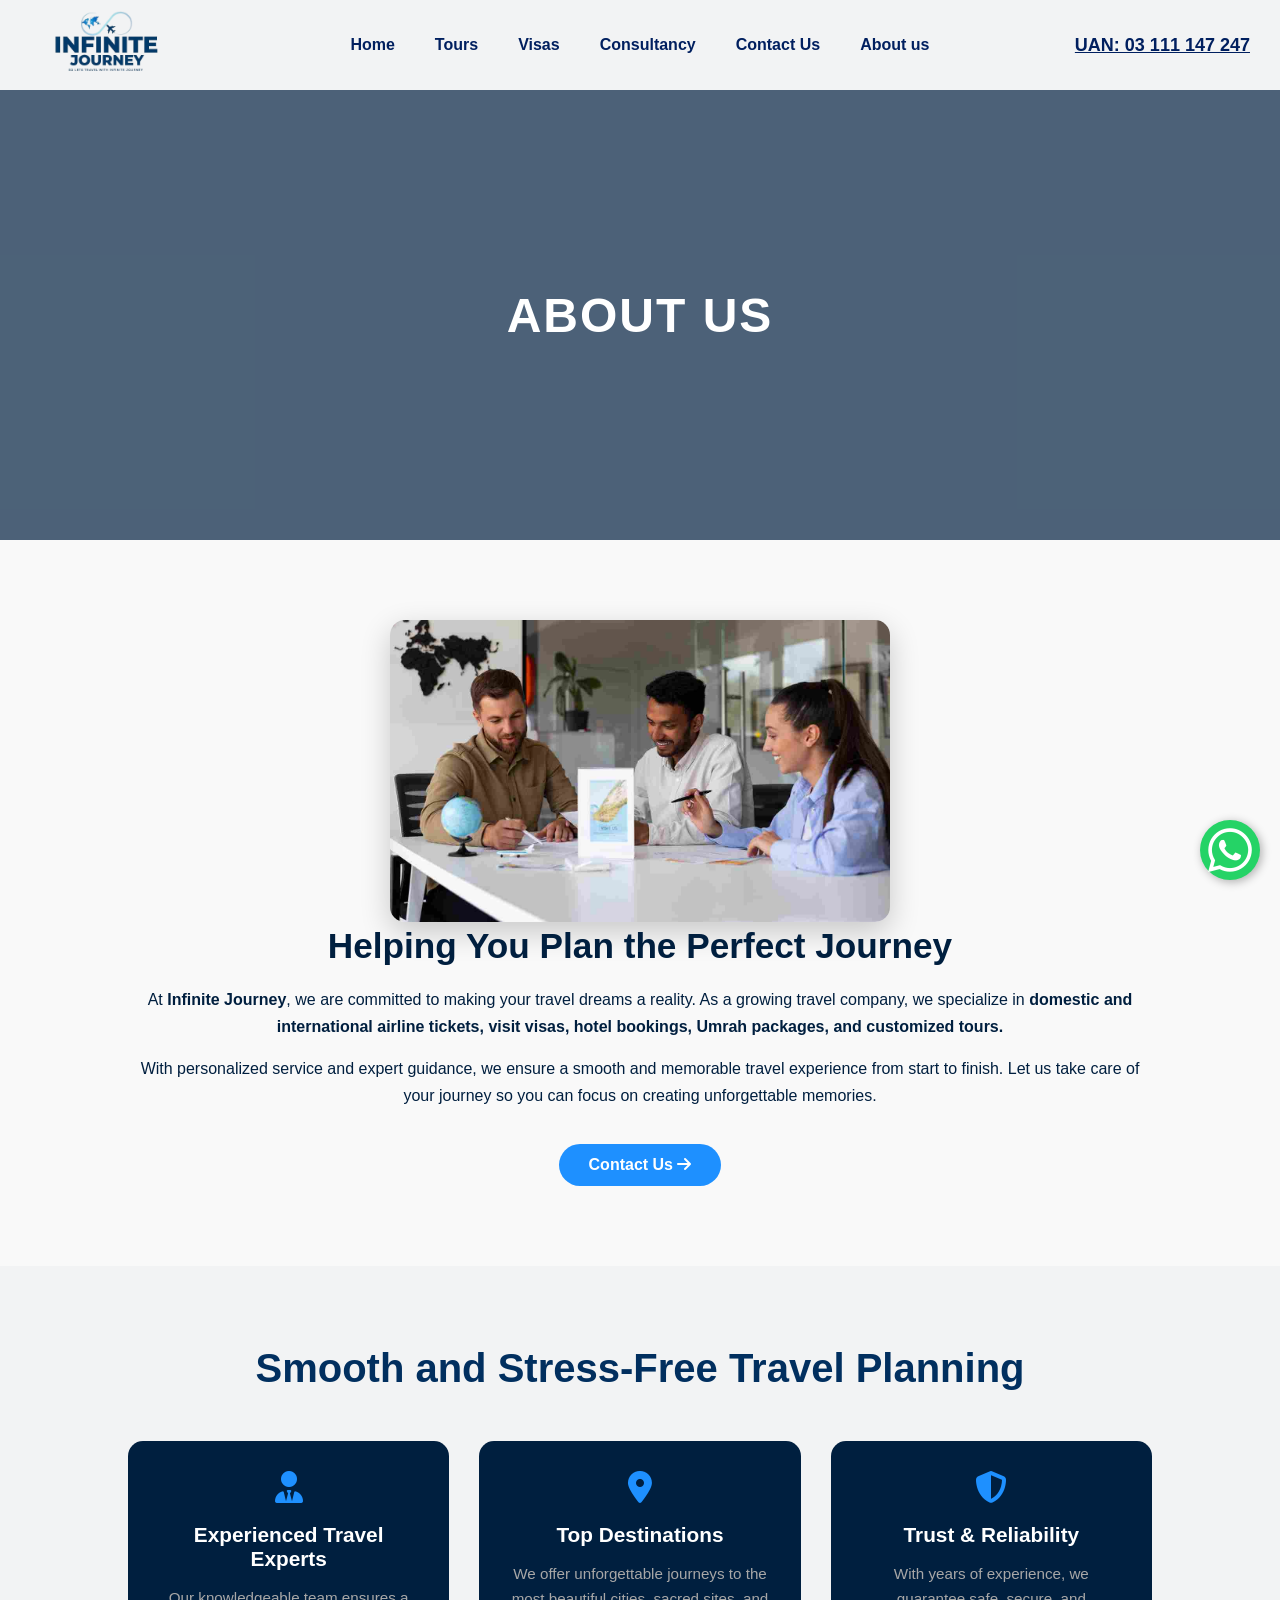
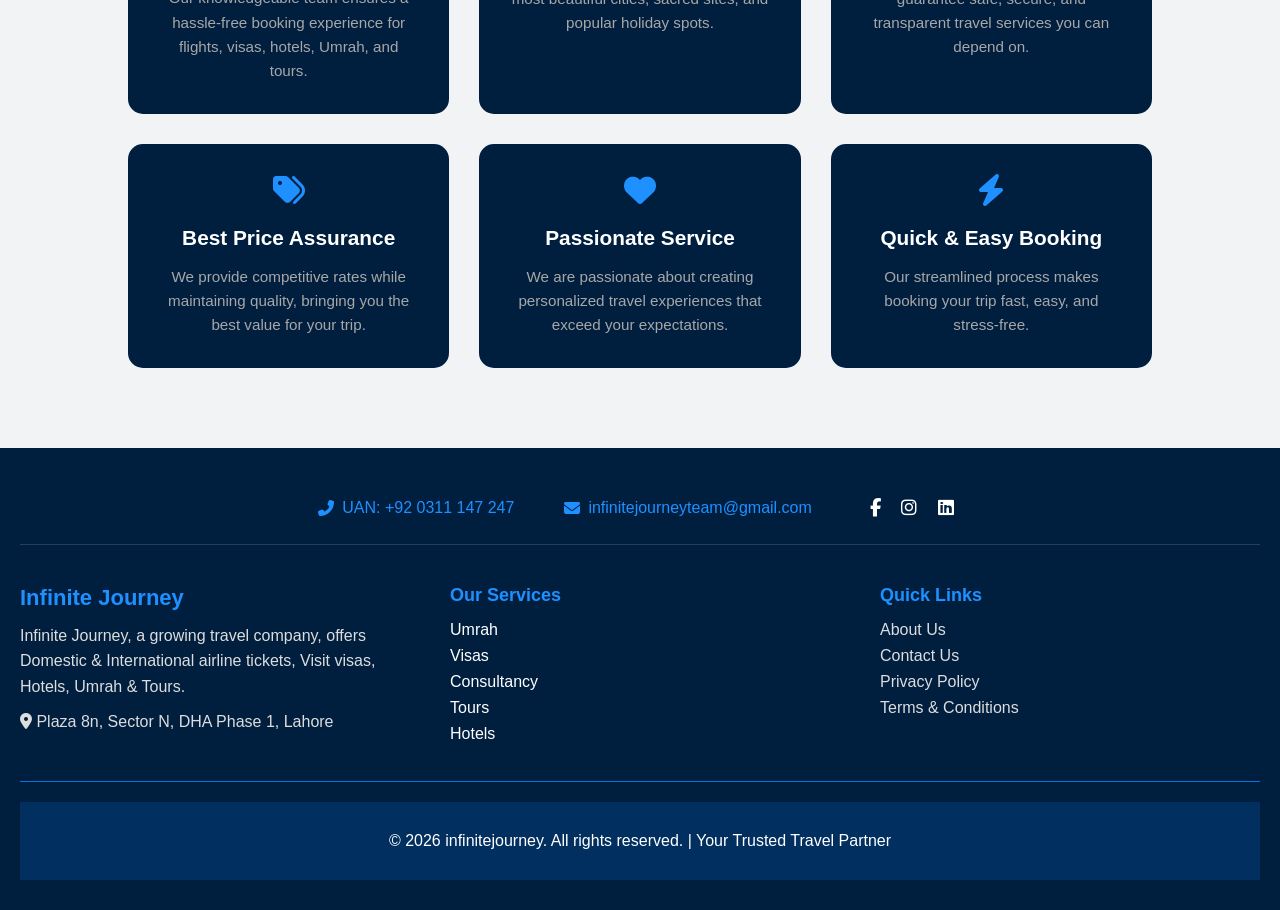
<file: infinite journey/about.html>
<!DOCTYPE html>
<html lang="en">
<head>
  <meta charset="UTF-8">
  <meta name="viewport" content="width=device-width, initial-scale=1.0">
  <title>About Us | Infinite Journey</title>
  <link rel="stylesheet" href="https://cdnjs.cloudflare.com/ajax/libs/font-awesome/6.5.0/css/all.min.css">
  <link rel="stylesheet" href="style.css">
</head>
<body>

  <!-- Header / Navbar -->
  <header>
    <a href="index.html"><img src="infinite transparent.png" alt="Infinite Journey " class="logo"></a>
    <nav id="navbar">
      <ul>
        <li><a href="index.html">Home</a></li>
        <li><a href="tours.html">Tours</a></li>
        <li><a href="visa.html">Visas</a></li>
        <li><a href="consultancy.html">Consultancy</a></li>
        <li><a href="contact.html">Contact Us</a></li>
        <li><a href="about.html">About us</a></li>
      </ul>
    </nav>
     <div class="uan">
  <a href="tel:+923111147247">UAN: 03 111 147 247</a>
     </div>
    <!-- Hamburger Menu Icon -->
  <div class="menu-toggle" id="menu-toggle">
    ☰
  </div>
  </header>

  <!-- Hero Section -->
  <div class="about-hero">
    <h2> about us</h2>
  </div>

  <!-- About Content Section -->
  <section class="about-content">
    <div class="container">
      <!-- Left Image -->
      <div class="about-image">
        <img src="day-office-travel-agency_11zon.jpg" alt="Infinite Journey About">
      </div>

      <!-- Right Content -->
      <div class="about-text">
        <h2>Helping You Plan the Perfect Journey</h2>
        <p>
          At <b>Infinite Journey</b>, we are committed to making your travel dreams a reality. 
          As a growing travel company, we specialize in <b>domestic and international airline tickets, visit visas, hotel bookings, Umrah packages, and customized tours.</b>
        </p>
        <p>
          With personalized service and expert guidance, we ensure a smooth and memorable travel experience from start to finish. 
          Let us take care of your journey so you can focus on creating unforgettable memories.
        </p>
        <a href="contact.html" class="btn-primary">Contact Us <i class="fas fa-arrow-right"></i></a>
      </div>
    </div>
  </section>

  <!-- Why Choose Us Section -->
  <section class="why-us">
    <div class="container">
      <h2>Smooth and Stress-Free Travel Planning</h2>
      <div class="features-grid">
        <div class="feature-box">
          <i class="fas fa-user-tie"></i>
          <h3>Experienced Travel Experts</h3>
          <p>Our knowledgeable team ensures a hassle-free booking experience for flights, visas, hotels, Umrah, and tours.</p>
        </div>
        <div class="feature-box">
          <i class="fas fa-map-marker-alt"></i>
          <h3>Top Destinations</h3>
          <p>We offer unforgettable journeys to the most beautiful cities, sacred sites, and popular holiday spots.</p>
        </div>
        <div class="feature-box">
          <i class="fas fa-shield-alt"></i>
          <h3>Trust & Reliability</h3>
          <p>With years of experience, we guarantee safe, secure, and transparent travel services you can depend on.</p>
        </div>
        <div class="feature-box">
          <i class="fas fa-tags"></i>
          <h3>Best Price Assurance</h3>
          <p>We provide competitive rates while maintaining quality, bringing you the best value for your trip.</p>
        </div>
        <div class="feature-box">
          <i class="fas fa-heart"></i>
          <h3>Passionate Service</h3>
          <p>We are passionate about creating personalized travel experiences that exceed your expectations.</p>
        </div>
        <div class="feature-box">
          <i class="fas fa-bolt"></i>
          <h3>Quick & Easy Booking</h3>
          <p>Our streamlined process makes booking your trip fast, easy, and stress-free.</p>
        </div>
      </div>
    </div>
  </section>

  <!-- Footer -->
  <footer class="footer">
    <div class="footer-top">
      <div class="contact-item"><i class="fas fa-phone-alt"></i> UAN: +92 0311 147 247</div>
      <div class="contact-item"><i class="fas fa-envelope"></i> infinitejourneyteam@gmail.com</div>
      <div class="social-icons">
        <a href="https://www.facebook.com/profile.php?id=61581120299076"><i class="fab fa-facebook-f"></i></a>
        <a href="https://www.instagram.com/infinite__.journey/"><i class="fab fa-instagram"></i></a>
        <a href="https://www.linkedin.com/company/infinite-journey/"><i class="fab fa-linkedin"></i></a>
      </div>
    </div>
    <div class="footer-main">
      <div class="footer-about">
        <h2 class="logo">Infinite Journey</h2>
        <p>Infinite Journey, a growing travel company, offers Domestic & International airline tickets, Visit visas, Hotels, Umrah & Tours.</p>
        <p><i class="fas fa-map-marker-alt"></i> Plaza 8n, Sector N, DHA Phase 1, Lahore</p>
      </div>
      <div class="footer-links">
        <h3>Our Services</h3>
        <ul>
          <li>Umrah</li>
          <li>Visas</li>
          <li>Consultancy</li>
          <li>Tours</li>
          <li>Hotels</li>
        </ul>
      </div>
      <div class="footer-links">
        <h3>Quick Links</h3>
        <ul>
          <li><a href="about.html">About Us</a></li>
          <li><a href="contact.html">Contact Us</a></li>
          <li><a href="#">Privacy Policy</a></li>
          <li><a href="#">Terms & Conditions</a></li>
        </ul>
      </div>
    </div>
    
    <div class="footer-copyright">
    <div class="copyright">
    <p>&copy; 2026 infinitejourney. All rights reserved. | Your Trusted Travel Partner</p>
    </div>
  </div>
  <!-- WhatsApp Floating Button -->
<a href="https://api.whatsapp.com/send?phone=923111147247&text&context=Affh-WLnA1VFhJzbXl-9NezCqP5LYaZ2AYoha6ytYkrQu5k1zWyPHVfa5CPtaKWqjIae1rY2h6Rihx_PGvWjNtAMC3ujBBLlZyakTVistPM-TKSzc_6m8t56a2LEdJZigT7zT9LC7MdmKvJdSiRgRtujIg&source&app=facebook" class="whatsapp-float" target="_blank">
  <i class="fab fa-whatsapp"></i>
</a>

  </footer>
<!-- manu toogle for navbar -->
 <script>
  const toggle = document.getElementById('menu-toggle');
  const navbar = document.getElementById('navbar');

  toggle.addEventListener('click', () => {
    navbar.classList.toggle('active');
  });
</script>
</body>
</html>
</file>
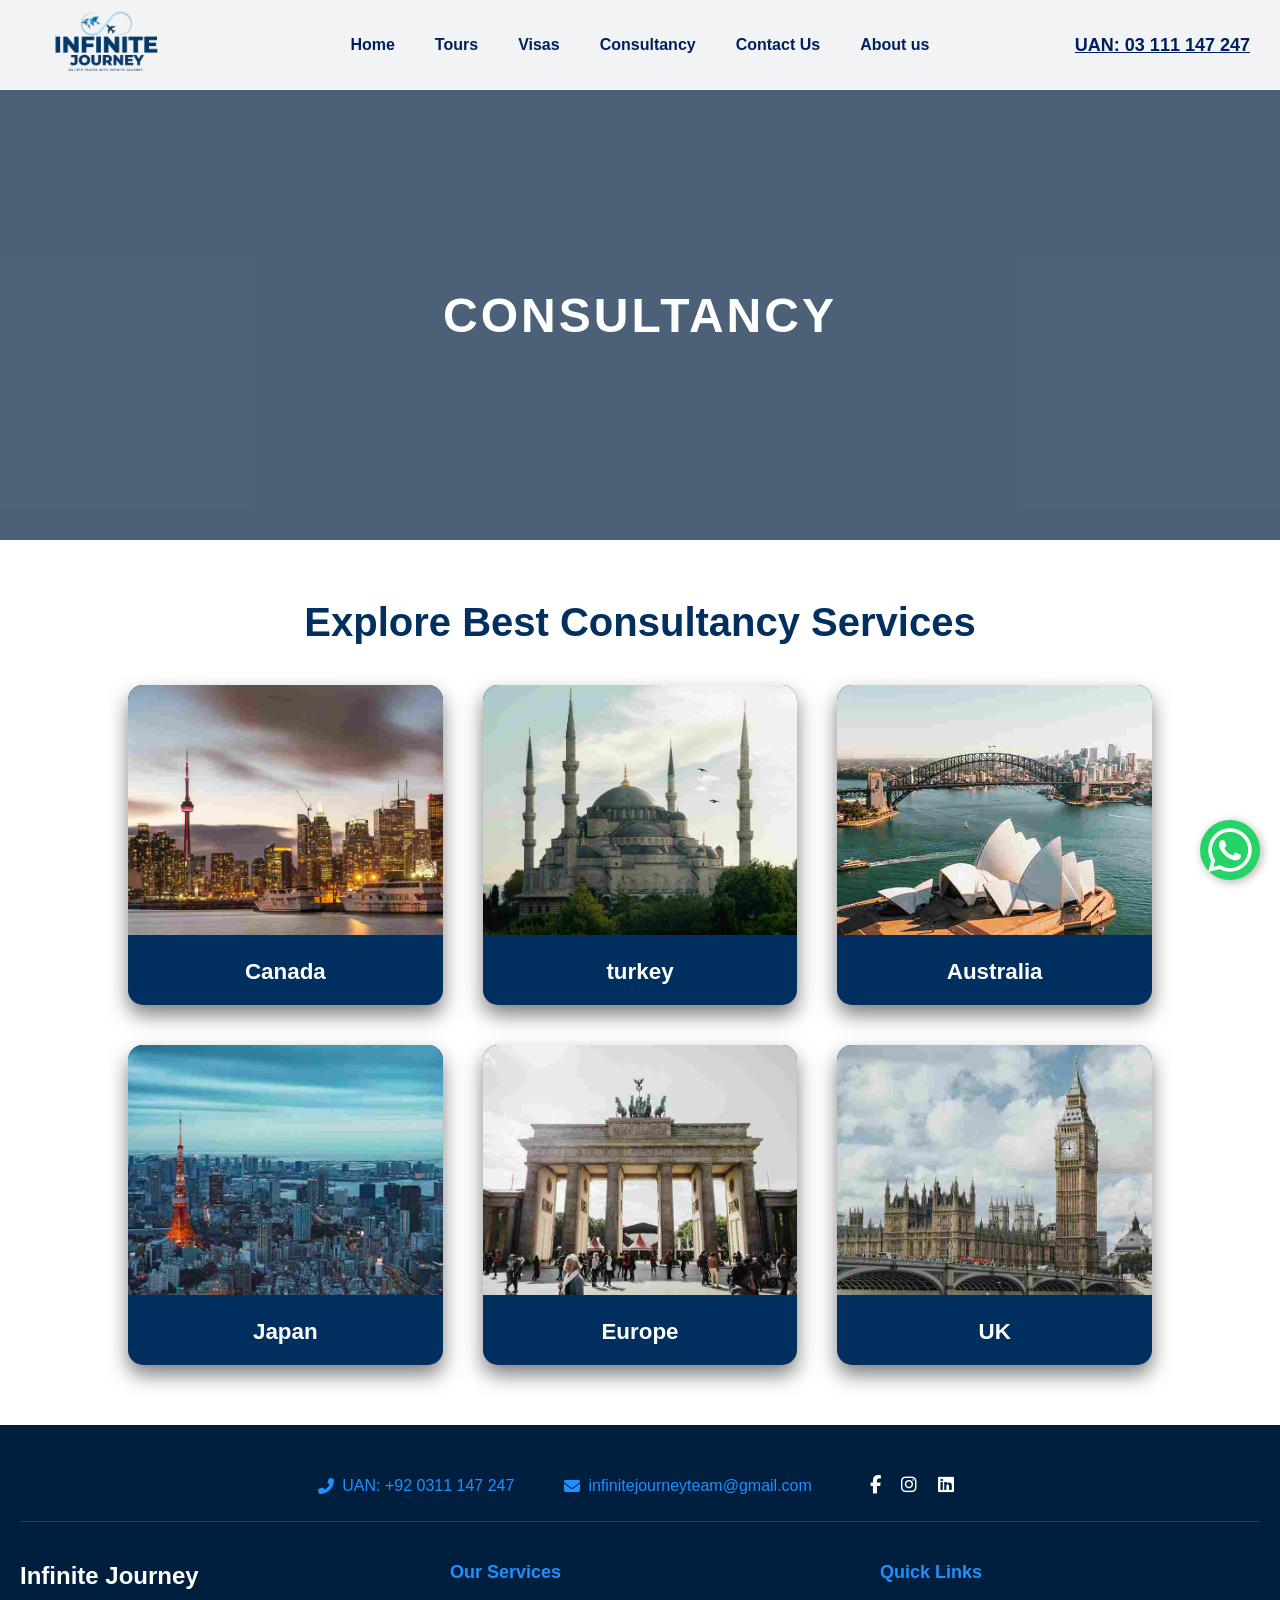
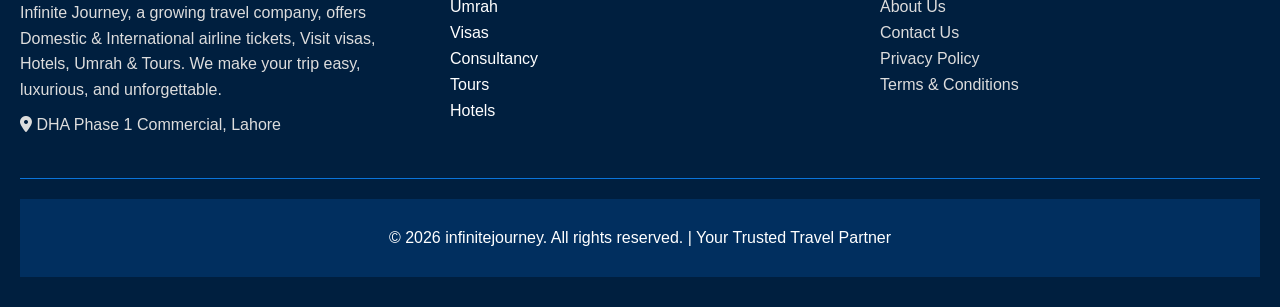
<file: infinite journey/consultancy.html>
<!DOCTYPE html>
<html lang="en">
<head>
  <meta charset="UTF-8">
  <meta name="viewport" content="width=device-width, initial-scale=1.0">
  <title>Contact Us - Infinite Journey</title>
  <!-- Font Awesome Icons -->
  <link rel="stylesheet" href="https://cdnjs.cloudflare.com/ajax/libs/font-awesome/6.5.0/css/all.min.css">
  <link href="https://fonts.googleapis.com/css2?family=Poppins:wght@400;600&display=swap" rel="stylesheet">
  <link rel="stylesheet" href="style.css">
 </head>
<body>

  <!-- Navbar -->
  <header>
    <a href="index.html"><img src="infinite transparent.png" alt="Infinite Journey " class="logo"></a>
    <nav id="navbar">
      <ul>
        <li><a href="index.html">Home</a></li>
        <li><a href="tours.html">Tours</a></li>
        <li><a href="visa.html">Visas</a></li>
        <li><a href="consultancy.html">Consultancy</a></li>
        <li><a href="contact.html">Contact Us</a></li>
        <li><a href="about.html">About us</a></li>
      </ul>
    </nav>
     <div class="uan">
  <a href="tel:+923111147247">UAN: 03 111 147 247</a>
    </div>
    <!-- Hamburger Menu Icon -->
  <div class="menu-toggle" id="menu-toggle">
    ☰
  </div>
  </header>

  <!-- Hero Section -->
  <div class=" consultancy-hero">
    <h2>Consultancy</h2>
  </div>

  <!-- Consultancy Section -->
  <section>
    <h2>Explore Best Consultancy Services</h2>
    <div class="grid">
      <div class="card"><a href="contact.html"><img src="canda_11zon.jpg" alt=""></a><h3>Canada</h3></div>
      <div class="card"><a href="contact.html"><img src="turkey_11zon.jpg" alt=""></a><h3>turkey</h3></div>
      <div class="card"><a href="contact.html"><img src="australia_11zon.jpg" alt=""></a><h3>Australia</h3></div>
      <div class="card"><a href="contact.html"><img src="japan_11zon.jpg" alt=""></a><h3>Japan</h3></div>
      <div class="card"><a href="contact.html"><img src="geramany_11zon.jpg" alt=""></a><h3>Europe</h3></div>
      <div class="card"><a href="contact.html"><img src="uk_11zon.jpg" alt=""></a><h3>UK</h3></div>
    </div>
  </section>


  <!-- Footer -->
  <footer class="footer">
    <div class="footer-top">
      <div class="contact-item"><i class="fas fa-phone-alt"></i> UAN: +92 0311 147 247</div>
      <div class="contact-item"><i class="fas fa-envelope"></i> infinitejourneyteam@gmail.com</div>
      <div class="social-icons">
        <a href="https://www.facebook.com/profile.php?id=61581120299076"><i class="fab fa-facebook-f"></i></a>
        <a href="https://www.instagram.com/infinite__.journey/"><i class="fab fa-instagram"></i></a>
        <a href="https://www.linkedin.com/company/infinite-journey/"><i class="fab fa-linkedin"></i></a>
      </div>
    </div>

    <div class="footer-main">
      <div class="footer-about">
        <h2>Infinite Journey</h2>
        <p>
          Infinite Journey, a growing travel company, offers Domestic & International airline tickets, Visit visas, Hotels, Umrah & Tours. 
          We make your trip easy, luxurious, and unforgettable.
        </p>
        <p><i class="fas fa-map-marker-alt"></i> DHA Phase 1 Commercial, Lahore</p>
      </div>
      <div class="footer-links">
        <h3>Our Services</h3>
        <ul>
          <li>Umrah</li>
          <li>Visas</li>
          <li>Consultancy</li>
          <li>Tours</li>
          <li>Hotels</li>
        </ul>
      </div>
      <div class="footer-links">
        <h3>Quick Links</h3>
        <ul>
          <li><a href="about.html">About Us</a></li>
          <li><a href="contact.html">Contact Us</a></li>
          <li><a href="">Privacy Policy</a></li>
          <li><a href="">Terms & Conditions</a></li>
        </ul>
      </div>
    </div>

    <div class="footer-copyright">
    <div class="copyright">
   <p>&copy; 2026 infinitejourney. All rights reserved. | Your Trusted Travel Partner</p>
  </div>
  <!-- WhatsApp Floating Button -->
<a href="https://api.whatsapp.com/send?phone=923111147247&text&context=Affh-WLnA1VFhJzbXl-9NezCqP5LYaZ2AYoha6ytYkrQu5k1zWyPHVfa5CPtaKWqjIae1rY2h6Rihx_PGvWjNtAMC3ujBBLlZyakTVistPM-TKSzc_6m8t56a2LEdJZigT7zT9LC7MdmKvJdSiRgRtujIg&source&app=facebook" class="whatsapp-float" target="_blank">
  <i class="fab fa-whatsapp"></i>
</a>
  </footer>
  <!-- toogle menu for navbar -->
<script>
  const toggle = document.getElementById('menu-toggle');
  const navbar = document.getElementById('navbar');

  toggle.addEventListener('click', () => {
    navbar.classList.toggle('active');
  });
</script>

</body>
</html>
</file>
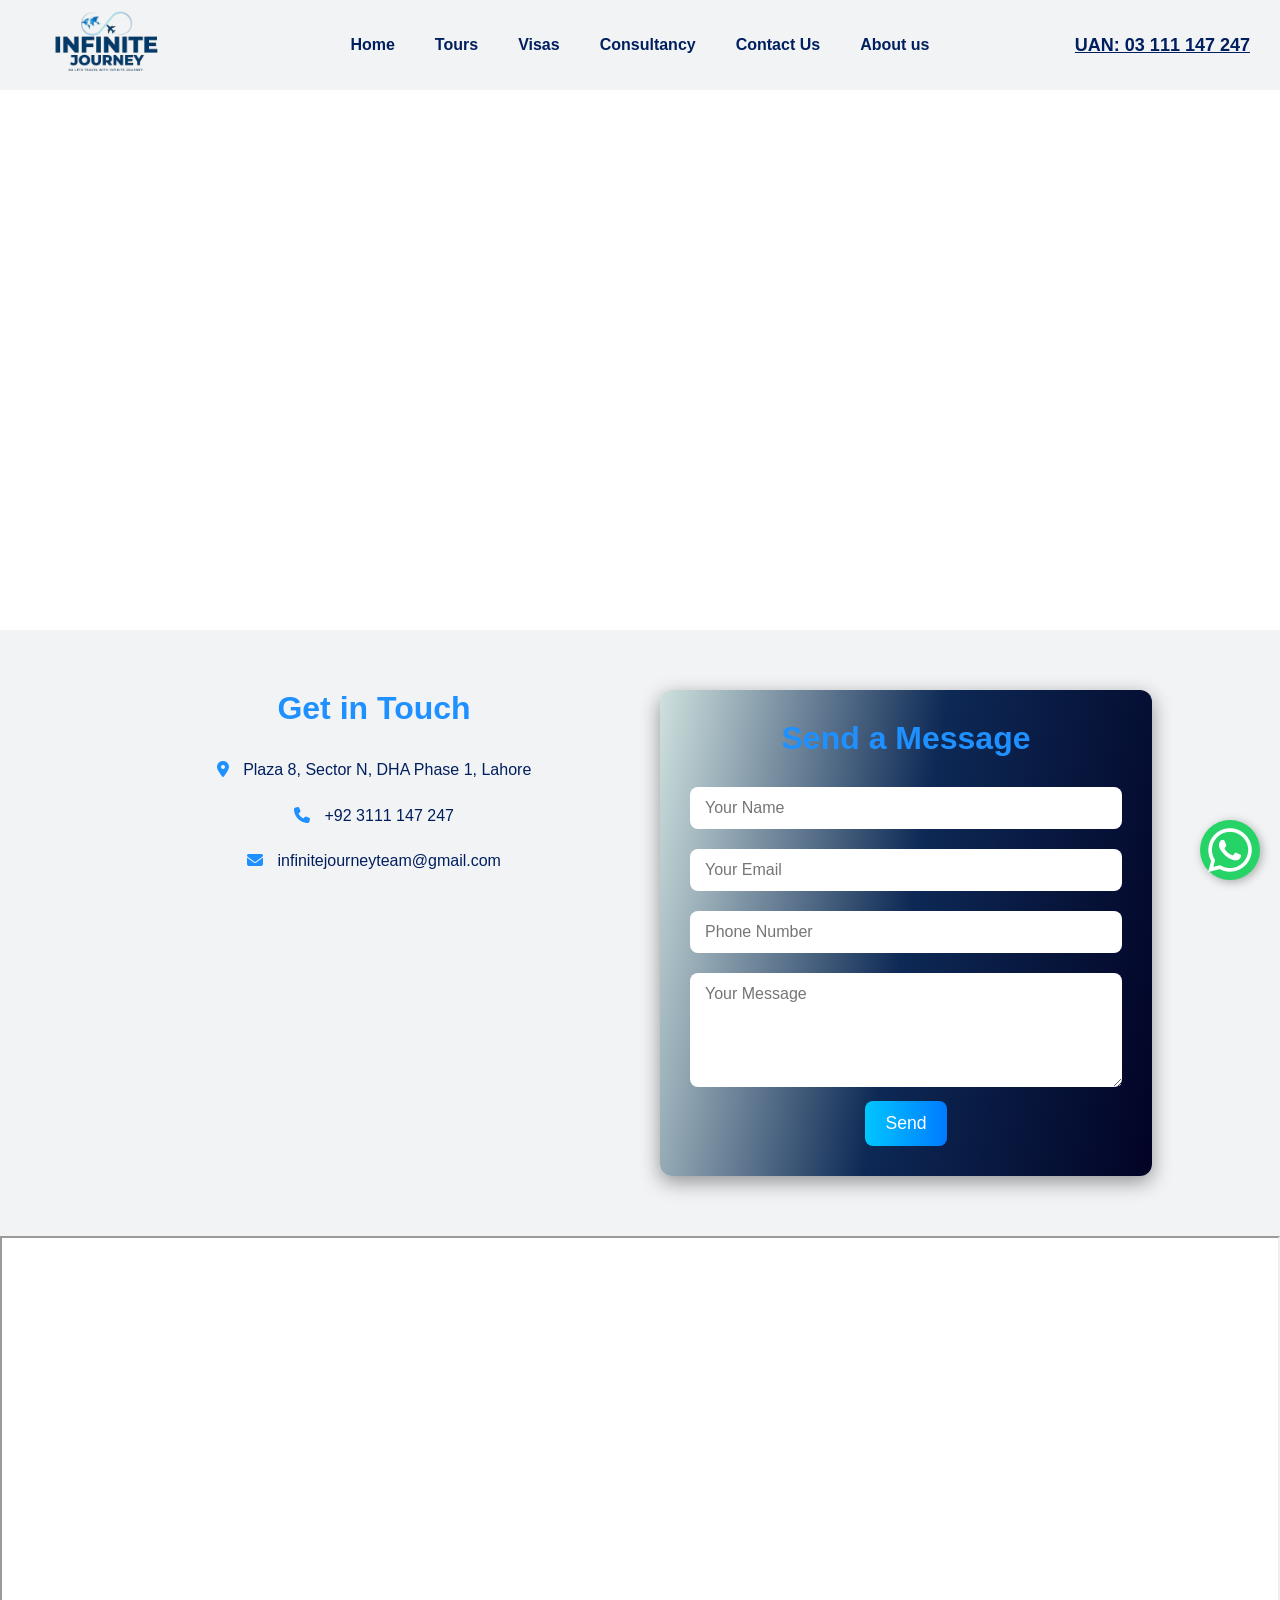
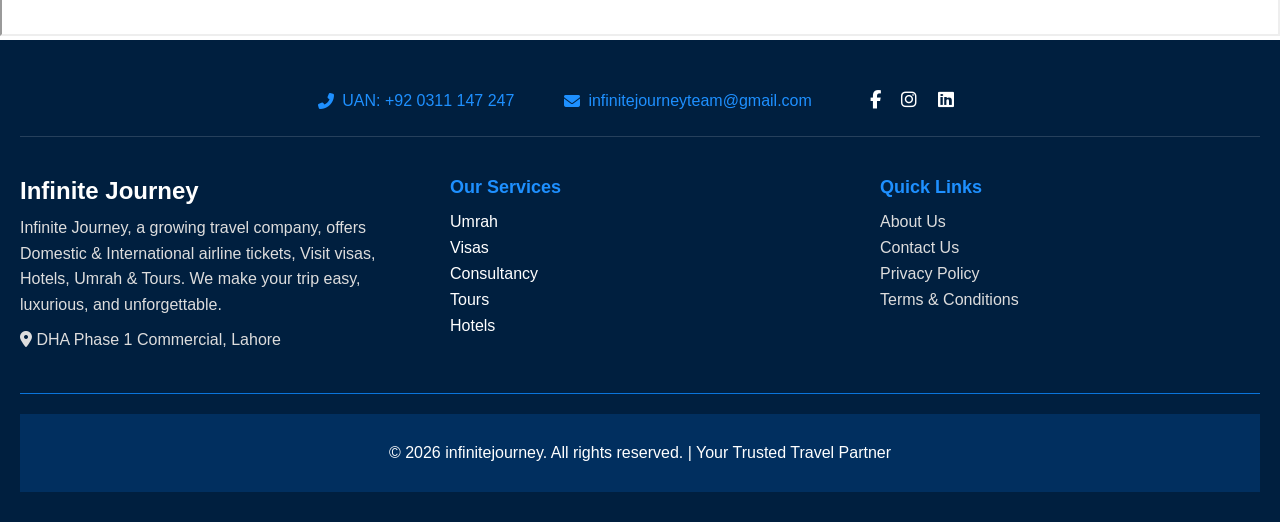
<file: infinite journey/contact.html>
<!DOCTYPE html>
<html lang="en">
<head>
  <meta charset="UTF-8">
  <meta name="viewport" content="width=device-width, initial-scale=1.0">
  <title>Contact Us - Infinite Journey</title>
  <!-- Font Awesome Icons -->
  <link rel="stylesheet" href="https://cdnjs.cloudflare.com/ajax/libs/font-awesome/6.5.0/css/all.min.css">
  <link href="https://fonts.googleapis.com/css2?family=Poppins:wght@400;600&display=swap" rel="stylesheet">
  <link rel="stylesheet" href="style.css">
 </head>
<body>

  <!-- Navbar -->
  <header>
    <a href="index.html"><img src="infinite transparent.png" alt="Infinite Journey " class="logo"></a>
    <nav id="navbar">
      <ul>
        <li><a href="index.html">Home</a></li>
        <li><a href="tours.html">Tours</a></li>
        <li><a href="visa.html">Visas</a></li>
        <li><a href="consultancy.html">Consultancy</a></li>
        <li><a href="contact.html">Contact Us</a></li>
        <li><a href="about.html">About us</a></li>
      </ul>
    </nav>
     <div class="uan">
  <a href="tel:+923111147247">UAN: 03 111 147 247</a>
    </div>
    <!-- Hamburger Menu Icon -->
  <div class="menu-toggle" id="menu-toggle">
    ☰
  </div>
  </header>

  <!-- Hero Section -->
  <section class="contact-hero">
    <h1>Contact Us</h1>
  </section>

  <!-- Contact Section -->
  <section class="contact-section">
    <!-- Left Info -->
    <div class="contact-info">
      <h2>Get in Touch</h2>
      <p><i class="fas fa-map-marker-alt"></i> Plaza 8, Sector N, DHA Phase 1, Lahore</p>
      <p><i class="fas fa-phone"></i> +92 3111 147 247</p>
      <p><i class="fas fa-envelope"></i> infinitejourneyteam@gmail.com</p>
    </div>

    <!-- Right Form -->
    <div class="contact-form">
  <h2>Send a Message</h2>
   <form id="contactForm" method="POST">
  <!-- Web3Forms API Key -->
  <input type="hidden" name="access_key" value="cd2ae965-4054-4431-af16-c09fcfc23030">

  <!-- Form Fields -->
  <input type="text" name="name" placeholder="Your Name" required>
  <input type="email" name="email" placeholder="Your Email" required>
  <input type="text" name="phone" placeholder="Phone Number">
  <textarea name="message" rows="5" placeholder="Your Message"></textarea>

  <!-- Submit Button -->
  <button type="submit">Send</button>
</form>
</div>
  </section>

  <!-- Map -->
  <iframe 
    class="map-container"
    src="https://www.google.com/maps/embed?pb=!1m18!1m12!1m3!1d13681.123456789!2d74.3850000!3d31.4950000!2m3!1f0!2f0!3f0!3m2!1i1024!2i768!4f13.1!3m3!1m2!1s0x3919012345678901%3A0xabcdefabcdefabcd!2sSector%20N%2C%20Phase%201%2C%20DHA%2C%20Lahore!5e0!3m2!1sen!2s!4v1695212345678">
  </iframe>

  <!-- Footer -->
  <footer class="footer">
    <div class="footer-top">
      <div class="contact-item"><i class="fas fa-phone-alt"></i> UAN: +92 0311 147 247</div>
      <div class="contact-item"><i class="fas fa-envelope"></i> infinitejourneyteam@gmail.com</div>
      <div class="social-icons">
        <a href="https://www.facebook.com/profile.php?id=61581120299076"><i class="fab fa-facebook-f"></i></a>
        <a href="https://www.instagram.com/infinite__.journey/"><i class="fab fa-instagram"></i></a>
        <a href="https://www.linkedin.com/company/infinite-journey/"><i class="fab fa-linkedin"></i></a>
      </div>
    </div>

    <div class="footer-main">
      <div class="footer-about">
        <h2>Infinite Journey</h2>
        <p>
          Infinite Journey, a growing travel company, offers Domestic & International airline tickets, Visit visas, Hotels, Umrah & Tours. 
          We make your trip easy, luxurious, and unforgettable.
        </p>
        <p><i class="fas fa-map-marker-alt"></i> DHA Phase 1 Commercial, Lahore</p>
      </div>
      <div class="footer-links">
        <h3>Our Services</h3>
        <ul>
          <li>Umrah</li>
          <li>Visas</li>
          <li>Consultancy</li>
          <li>Tours</li>
          <li>Hotels</li>
        </ul>
      </div>
      <div class="footer-links">
        <h3>Quick Links</h3>
        <ul>
          <li><a href="about.html">About Us</a></li>
          <li><a href="contact.html">Contact Us</a></li>
          <li><a href="">Privacy Policy</a></li>
          <li><a href="">Terms & Conditions</a></li>
        </ul>
      </div>
    </div>
    
    <div class="footer-copyright">
    <div class="copyright">
   <p>&copy; 2026 infinitejourney. All rights reserved. | Your Trusted Travel Partner</p>
    </div>
  </div>
  <!-- WhatsApp Floating Button -->
<a href="https://api.whatsapp.com/send?phone=923111147247&text&context=Affh-WLnA1VFhJzbXl-9NezCqP5LYaZ2AYoha6ytYkrQu5k1zWyPHVfa5CPtaKWqjIae1rY2h6Rihx_PGvWjNtAMC3ujBBLlZyakTVistPM-TKSzc_6m8t56a2LEdJZigT7zT9LC7MdmKvJdSiRgRtujIg&source&app=facebook" class="whatsapp-float" target="_blank">
  <i class="fab fa-whatsapp"></i>
</a>
  </footer>
  <!-- manu toogle for navbar -->
 <script>
  const toggle = document.getElementById('menu-toggle');
  const navbar = document.getElementById('navbar');

  toggle.addEventListener('click', () => {
    navbar.classList.toggle('active');
  });
</script>
<!-- ✅ JavaScript for Custom Redirect -->
<script>
document.getElementById("contactForm").addEventListener("submit", async function(event) {
  event.preventDefault(); // prevent default browser behavior

  const form = event.target;
  const formData = new FormData(form);

  try {
    const response = await fetch("https://api.web3forms.com/submit", {
      method: "POST",
      body: formData
    });

    const result = await response.json();

    if (result.success) {
      // ✅ Redirect to your thank you page
      window.location.href = "thankyou.html";
    } else {
      alert("Error: " + result.message);
    }
  } catch (error) {
    alert("Something went wrong. Please try again later.");
    console.error(error);
  }
});
</script>
</body>
</html>
</file>
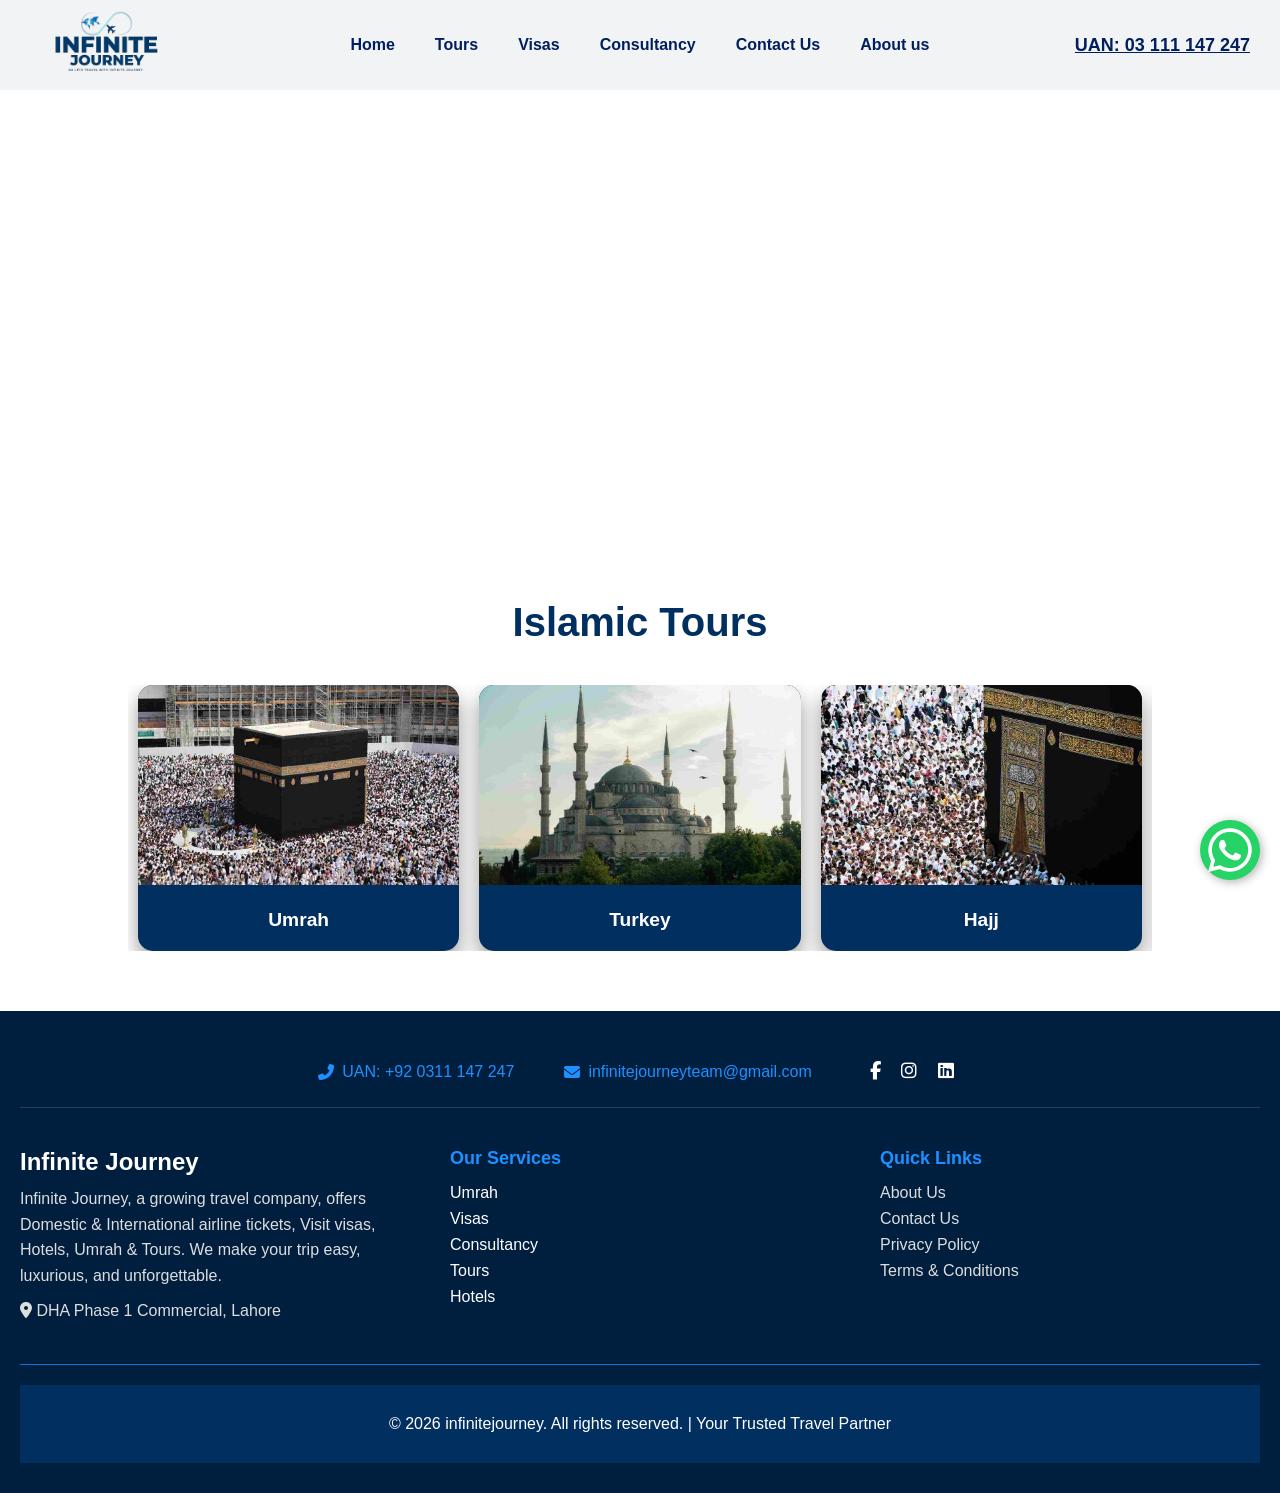
<file: infinite journey/islmaic.html>
<!DOCTYPE html>
<html lang="en">
<head>
  <meta charset="UTF-8">
  <meta name="viewport" content="width=device-width, initial-scale=1.0">
  <title>Contact Us - Infinite Journey</title>
  <!-- Font Awesome Icons -->
  <link rel="stylesheet" href="https://cdnjs.cloudflare.com/ajax/libs/font-awesome/6.5.0/css/all.min.css">
  <link href="https://fonts.googleapis.com/css2?family=Poppins:wght@400;600&display=swap" rel="stylesheet">
  <link rel="stylesheet" href="style.css">
 </head>
<body>

  <!-- Navbar -->
  <header>
    <a href="index.html"><img src="infinite transparent.png" alt="Infinite Journey " class="logo"></a>
    <nav id="navbar">
      <ul>
        <li><a href="index.html">Home</a></li>
        <li><a href="tours.html">Tours</a></li>
        <li><a href="visa.html">Visas</a></li>
        <li><a href="consultancy.html">Consultancy</a></li>
        <li><a href="contact.html">Contact Us</a></li>
        <li><a href="about.html">About us</a></li>
      </ul>
    </nav>
     <div class="uan">
  <a href="tel:+923111147247">UAN: 03 111 147 247</a>
     </div>
    <!-- Hamburger Menu Icon -->
  <div class="menu-toggle" id="menu-toggle">
    ☰
  </div>
  </header>

  <!-- Hero Section -->
  <div class=" visa-hero">
    <h2>Religious Tours</h2>
  </div>
<section>
    <h2> Islamic Tours</h2>
    <div class="carousel" id="islamicCarousel">
      <div class="carousel-track">
        <div class="tour-card"><a href="contact.html"><img src="umrah img-min_11zon.jpg" alt=""><h3>Umrah</h3></a></div>
        <div class="tour-card"><a href="contact.html"><img src="turkey_11zon.jpg" alt=""><h3>Turkey</h3></a></div>
        <div class="tour-card"><a href="contact.html"><img src="hajj_11zon.jpg" alt=""><h3>Hajj</h3></a></div>
        <div class="tour-card"><img src="uzbekistan_11zon.jpg" alt=""><h3>Uzbekistan</h3></div>
      </div>  
    </div>
  </section>
    <!-- Footer -->
  <footer class="footer">
    <div class="footer-top">
      <div class="contact-item"><i class="fas fa-phone-alt"></i> UAN: +92 0311 147 247</div>
      <div class="contact-item"><i class="fas fa-envelope"></i> infinitejourneyteam@gmail.com</div>
      <div class="social-icons">
        <a href="https://www.facebook.com/profile.php?id=61580503689044"><i class="fab fa-facebook-f"></i></a>
        <a href="https://www.instagram.com/infinite__.journey/"><i class="fab fa-instagram"></i></a>
        <a href="https://www.linkedin.com/company/infinite-journey/"><i class="fab fa-linkedin"></i></a>
      </div>
    </div>

    <div class="footer-main">
      <div class="footer-about">
        <h2>Infinite Journey</h2>
        <p>
          Infinite Journey, a growing travel company, offers Domestic & International airline tickets, Visit visas, Hotels, Umrah & Tours. 
          We make your trip easy, luxurious, and unforgettable.
        </p>
        <p><i class="fas fa-map-marker-alt"></i> DHA Phase 1 Commercial, Lahore</p>
      </div>
      <div class="footer-links">
        <h3>Our Services</h3>
        <ul>
          <li>Umrah</li>
          <li>Visas</li>
          <li>Consultancy</li>
          <li>Tours</li>
          <li>Hotels</li>
        </ul>
      </div>
      <div class="footer-links">
        <h3>Quick Links</h3>
        <ul>
          <li><a href="about.html">About Us</a></li>
          <li><a href="contact.html">Contact Us</a></li>
          <li><a href="">Privacy Policy</a></li>
          <li><a href="">Terms & Conditions</a></li>
        </ul>
      </div>
    </div>

    <div class="footer-copyright">
    <div class="copyright">
    <p>&copy; 2026 infinitejourney. All rights reserved. | Your Trusted Travel Partner</p>
    </div>
  </div>
  <!-- WhatsApp Floating Button -->
<a href="https://api.whatsapp.com/send?phone=923111147247&text&context=Affh-WLnA1VFhJzbXl-9NezCqP5LYaZ2AYoha6ytYkrQu5k1zWyPHVfa5CPtaKWqjIae1rY2h6Rihx_PGvWjNtAMC3ujBBLlZyakTVistPM-TKSzc_6m8t56a2LEdJZigT7zT9LC7MdmKvJdSiRgRtujIg&source&app=facebook" class="whatsapp-float" target="_blank">
  <i class="fab fa-whatsapp"></i>
</a>
  </footer>
  <script>
  const toggle = document.getElementById('menu-toggle');
  const navbar = document.getElementById('navbar');

  toggle.addEventListener('click', () => {
    navbar.classList.toggle('active');
  });
</script>
</body>
</html>
</file>
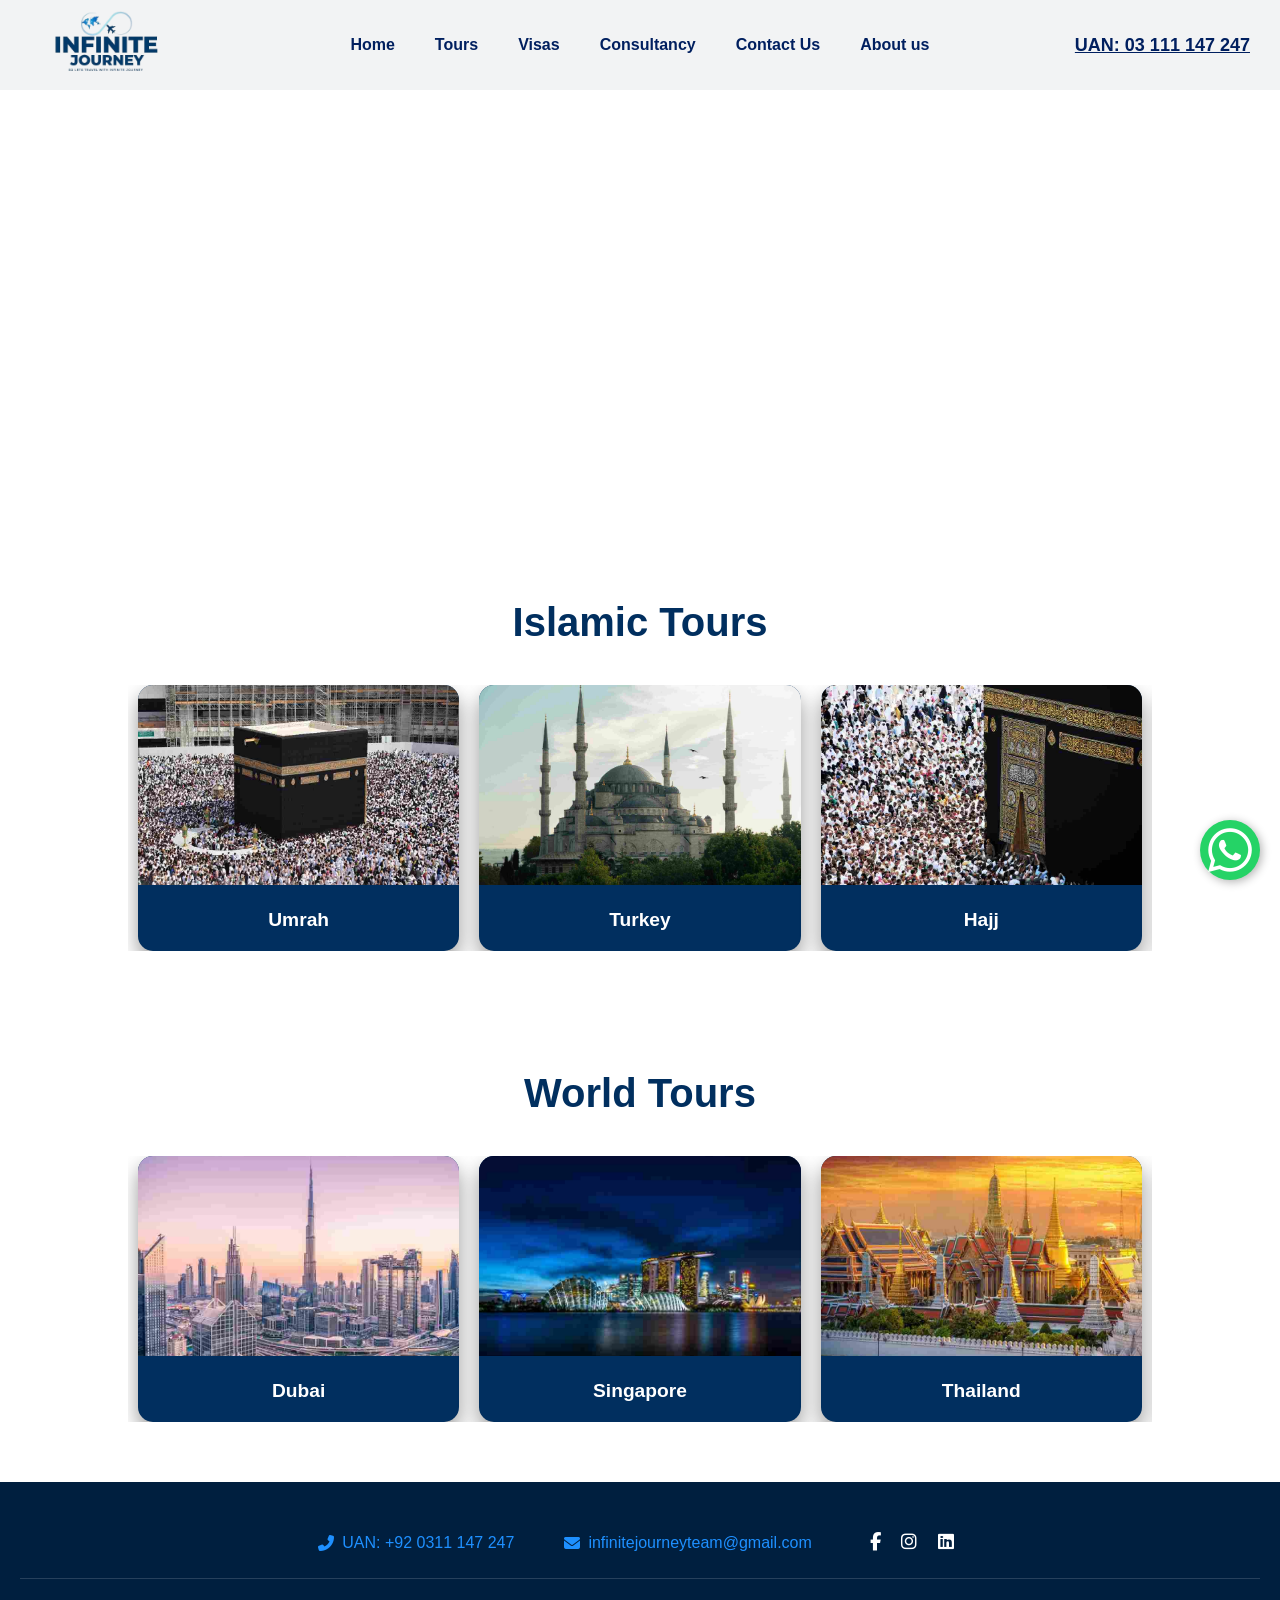
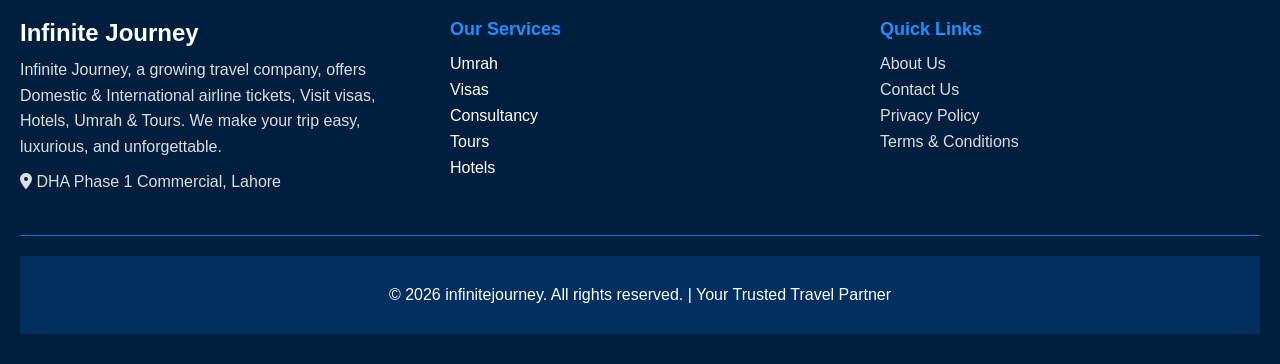
<file: infinite journey/tours.html>
<!DOCTYPE html>
<html lang="en">
<head>
  <meta charset="UTF-8">
  <meta name="viewport" content="width=device-width, initial-scale=1.0">
  <title>Contact Us - Infinite Journey</title>
  <!-- Font Awesome Icons -->
  <link rel="stylesheet" href="https://cdnjs.cloudflare.com/ajax/libs/font-awesome/6.5.0/css/all.min.css">
  <link href="https://fonts.googleapis.com/css2?family=Poppins:wght@400;600&display=swap" rel="stylesheet">
  <link rel="stylesheet" href="style.css">
 </head>
<body>

  <!-- Navbar -->
  <header>
    <a href="index.html"><img src="infinite transparent.png" alt="Infinite Journey " class="logo"></a>
    <nav id="navbar">
      <ul>
        <li><a href="index.html">Home</a></li>
        <li><a href="tours.html">Tours</a></li>
        <li><a href="visa.html">Visas</a></li>
        <li><a href="consultancy.html">Consultancy</a></li>
        <li><a href="contact.html">Contact Us</a></li>
        <li><a href="about.html">About us</a></li>
      </ul>
    </nav>
     <div class="uan">
  <a href="tel:+923111147247">UAN: 03 111 147 247</a>
     </div>
    <!-- Hamburger Menu Icon -->
  <div class="menu-toggle" id="menu-toggle">
    ☰
  </div>
  </header>

  <!-- Hero Section -->
  <div class=" visa-hero">
    <h2>tours</h2>
  </div>
<section>
    <h2> Islamic Tours</h2>
    <div class="carousel" id="islamicCarousel">
      <div class="carousel-track">
        <div class="tour-card"><a href="contact.html"><img src="umrah img-min_11zon.jpg" alt=""><h3>Umrah</h3></a></div>
        <div class="tour-card"><a href="contact.html"><img src="turkey_11zon.jpg" alt=""><h3>Turkey</h3></a></div>
        <div class="tour-card"><a href="contact.html"><img src="hajj_11zon.jpg" alt=""><h3>Hajj</h3></a></div>
        <div class="tour-card"><a href="contact.html"><img src="uzbekistan_11zon.jpg" alt=""><h3>Uzbekistan</h3></a></div>
      </div>  
    </div>
  </section>

  <!-- World Tours -->
  <section class="tours">
    <h2>World Tours</h2>
    <div class="carousel" id="worldCarousel">
      <div class="carousel-track">
        <div class="tour-card"><a href="contact.html"><img src="dubai_11zon.jpg" alt=""><h3>Dubai</h3></a></div>
        <div class="tour-card"><a href="contact.html"><img src="singapore_11zon.jpg" alt=""><h3>Singapore</h3></a></div>
        <div class="tour-card"><a href="contact.html"><img src="thailand_11zon.jpg" alt=""><h3>Thailand</h3></a></div>
        <div class="tour-card"><a href="contact.html"><img src="malaysia_11zon.jpg" alt=""><h3>Malaysia</h3></a></div>
        <div class="tour-card"><a href="contact.html"><img src="canda_11zon.jpg" alt=""><h3>Canada</h3></a></div>
        <div class="tour-card"><a href="contact.html"><img src="london_11zon.jpg" alt=""><h3>UK</h3></a></div>
        <div class="tour-card"><a href="contact.html"><img src="australia_11zon.jpg" alt=""><h3>Australia</h3></a></div>
      </div>
    </div>
  </section>
   <!-- Footer -->
  <footer class="footer">
    <div class="footer-top">
      <div class="contact-item"><i class="fas fa-phone-alt"></i> UAN: +92 0311 147 247</div>
      <div class="contact-item"><i class="fas fa-envelope"></i> infinitejourneyteam@gmail.com</div>
      <div class="social-icons">
        <a href="https://www.facebook.com/profile.php?id=61581120299076"><i class="fab fa-facebook-f"></i></a>
        <a href="https://www.instagram.com/infinite__.journey/"><i class="fab fa-instagram"></i></a>
        <a href="https://www.linkedin.com/company/infinite-journey/"><i class="fab fa-linkedin"></i></a>
      </div>
    </div>

    <div class="footer-main">
      <div class="footer-about">
        <h2>Infinite Journey</h2>
        <p>
          Infinite Journey, a growing travel company, offers Domestic & International airline tickets, Visit visas, Hotels, Umrah & Tours. 
          We make your trip easy, luxurious, and unforgettable.
        </p>
        <p><i class="fas fa-map-marker-alt"></i> DHA Phase 1 Commercial, Lahore</p>
      </div>
      <div class="footer-links">
        <h3>Our Services</h3>
        <ul>
          <li>Umrah</li>
          <li>Visas</li>
          <li>Consultancy</li>
          <li>Tours</li>
          <li>Hotels</li>
        </ul>
      </div>
      <div class="footer-links">
        <h3>Quick Links</h3>
        <ul>
          <li><a href="about.html">About Us</a></li>
          <li><a href="contact.html">Contact Us</a></li>
          <li><a href="">Privacy Policy</a></li>
          <li><a href="">Terms & Conditions</a></li>
        </ul>
      </div>
    </div>

    <div class="footer-copyright">
    <div class="copyright">
    <p>&copy; 2026 infinitejourney. All rights reserved. | Your Trusted Travel Partner</p>
    </div>
  </div>
  <!-- WhatsApp Floating Button -->
<a href="https://api.whatsapp.com/send?phone=923111147247&text&context=Affh-WLnA1VFhJzbXl-9NezCqP5LYaZ2AYoha6ytYkrQu5k1zWyPHVfa5CPtaKWqjIae1rY2h6Rihx_PGvWjNtAMC3ujBBLlZyakTVistPM-TKSzc_6m8t56a2LEdJZigT7zT9LC7MdmKvJdSiRgRtujIg&source&app=facebook" class="whatsapp-float" target="_blank">
  <i class="fab fa-whatsapp"></i>
</a>
  </footer>
      
  <script>
    // Infinite loop carousel function
    function initCarousel(carouselId) {
      const carousel = document.getElementById(carouselId);
      const track = carousel.querySelector(".carousel-track");
      let cards = carousel.querySelectorAll(".tour-card");

      // Clone first 3 cards and append to the end
      for (let i = 0; i < 3; i++) {
        track.appendChild(cards[i].cloneNode(true));
      }

      let index = 0;
      function moveCarousel() {
        index++;
        track.style.transition = "transform 0.8s ease-in-out";
        track.style.transform = `translateX(-${index * (cards[0].offsetWidth + 20)}px)`;

        if (index >= cards.length) {
          setTimeout(() => {
            track.style.transition = "none";
            track.style.transform = "translateX(0)";
            index = 0;
          }, 800);
        }
      }

      setInterval(moveCarousel, 3000);
    }

    initCarousel("islamicCarousel");
    initCarousel("worldCarousel");
  </script>
  <!-- manu toogle for navbar -->
<script>
  const toggle = document.getElementById('menu-toggle');
  const navbar = document.getElementById('navbar');

  toggle.addEventListener('click', () => {
    navbar.classList.toggle('active');
  });
</script>
</body>
</html>
</file>
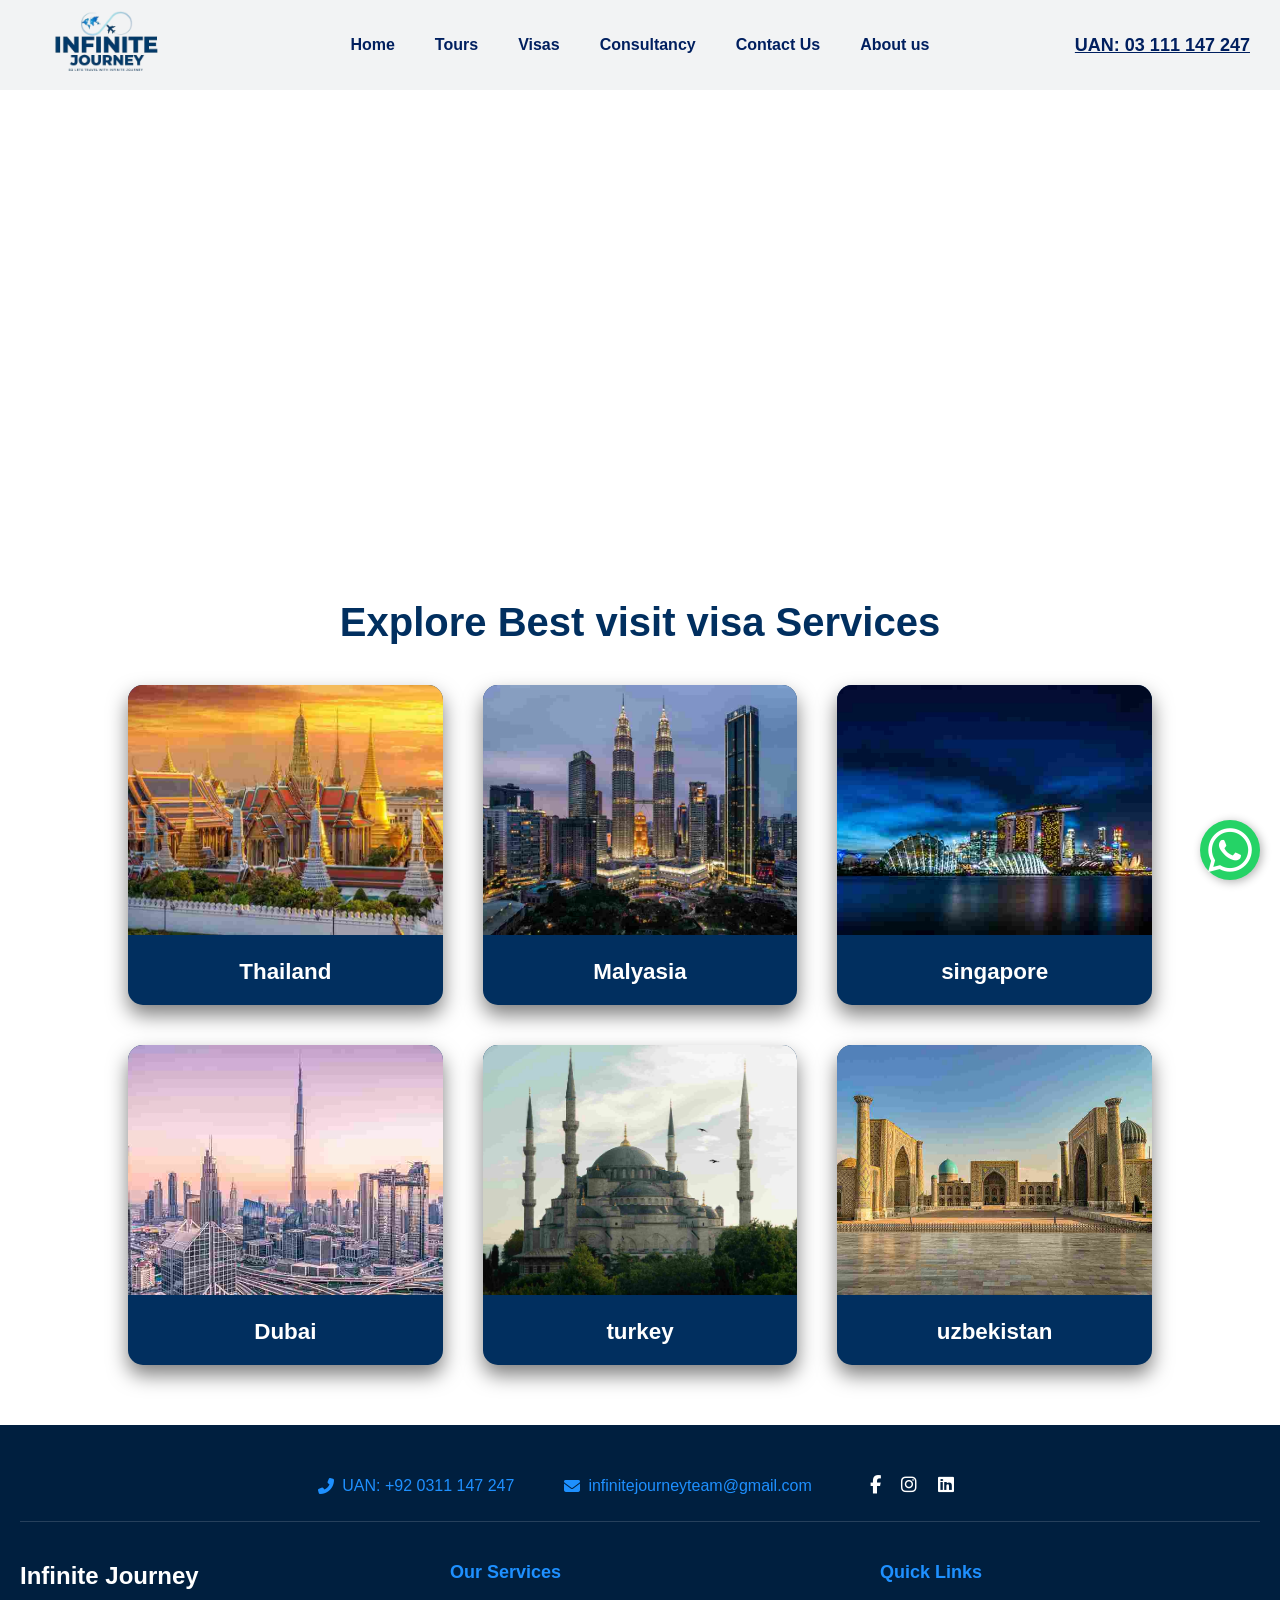
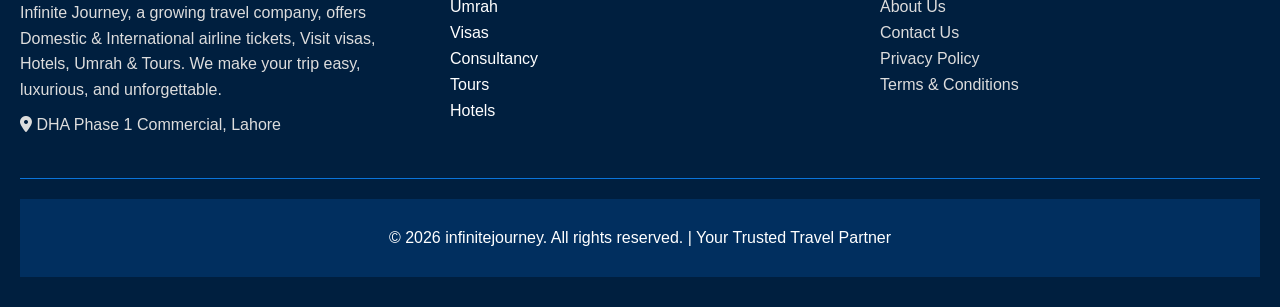
<file: infinite journey/visa.html>
<!DOCTYPE html>
<html lang="en">
<head>
  <meta charset="UTF-8">
  <meta name="viewport" content="width=device-width, initial-scale=1.0">
  <title>Contact Us - Infinite Journey</title>
  <!-- Font Awesome Icons -->
  <link rel="stylesheet" href="https://cdnjs.cloudflare.com/ajax/libs/font-awesome/6.5.0/css/all.min.css">
  <link href="https://fonts.googleapis.com/css2?family=Poppins:wght@400;600&display=swap" rel="stylesheet">
  <link rel="stylesheet" href="style.css">
 </head>
<body>

  <!-- Navbar -->
  <header>
     <a href="index.html"><img src="infinite transparent.png" alt="Infinite Journey " class="logo"></a>
    <nav id="navbar">
      <ul>
        <li><a href="index.html">Home</a></li>
        <li><a href="tours.html">Tours</a></li>
        <li><a href="visa.html">Visas</a></li>
        <li><a href="consultancy.html">Consultancy</a></li>
        <li><a href="contact.html">Contact Us</a></li>
        <li><a href="about.html">About us</a></li>
      </ul>
    </nav>
     <div class="uan">
  <a href="tel:+923111147247">UAN: 03 111 147 247</a>
</div>
    <!-- Hamburger Menu Icon -->
  <div class="menu-toggle" id="menu-toggle">
    ☰
  </div>
  </header>

  <!-- Hero Section -->
  <div class=" visa-hero">
    <h2>visit visa</h2>
  </div>

  <!-- Consultancy Section -->
  <section>
    <h2>Explore Best visit visa  Services</h2>
    <div class="grid">
      <div class="card"><a href="contact.html"><img src="thailand_11zon.jpg" alt=""></a><h3>Thailand</h3></div>
      <div class="card"><a href="contact.html"><img src="malaysia_11zon.jpg" alt=""></a><h3>Malyasia</h3></div>
      <div class="card"><a href="contact.html"><img src="singapore_11zon.jpg" alt=""></a><h3>singapore</h3></div>
      <div class="card"><a href="contact.html"><img src="dubai_11zon.jpg" alt=""></a><h3>Dubai</h3></div>
      <div class="card"><a href="contact.html"><img src="turkey_11zon.jpg" alt=""></a><h3>turkey</h3></div>
      <div class="card"><a href="contact.html"><img src="uzbekistan_11zon.jpg" alt=""></a><h3>uzbekistan</h3></div>
    </div>
  </section>


  <!-- Footer -->
  <footer class="footer">
    <div class="footer-top">
      <div class="contact-item"><i class="fas fa-phone-alt"></i> UAN: +92 0311 147 247</div>
      <div class="contact-item"><i class="fas fa-envelope"></i> infinitejourneyteam@gmail.com</div>
      <div class="social-icons">
        <a href="https://www.facebook.com/profile.php?id=61581120299076"><i class="fab fa-facebook-f"></i></a>
        <a href="https://www.instagram.com/infinite__.journey/"><i class="fab fa-instagram"></i></a>
        <a href="https://www.linkedin.com/company/infinite-journey/"><i class="fab fa-linkedin"></i></a>
      </div>
    </div>

    <div class="footer-main">
      <div class="footer-about">
        <h2>Infinite Journey</h2>
        <p>
          Infinite Journey, a growing travel company, offers Domestic & International airline tickets, Visit visas, Hotels, Umrah & Tours. 
          We make your trip easy, luxurious, and unforgettable.
        </p>
        <p><i class="fas fa-map-marker-alt"></i> DHA Phase 1 Commercial, Lahore</p>
      </div>
      <div class="footer-links">
        <h3>Our Services</h3>
        <ul>
          <li>Umrah</li>
          <li>Visas</li>
          <li>Consultancy</li>
          <li>Tours</li>
          <li>Hotels</li>
        </ul>
      </div>
      <div class="footer-links">
        <h3>Quick Links</h3>
        <ul>
          <li><a href="about.html">About Us</a></li>
          <li><a href="contact.html">Contact Us</a></li>
          <li><a href="">Privacy Policy</a></li>
          <li><a href="">Terms & Conditions</a></li>
        </ul>
      </div>
    </div>
    <div class="footer-copyright">
    <div class="copyright">
    <p>&copy; 2026 infinitejourney. All rights reserved. | Your Trusted Travel Partner</p>
    </div>
  </div>
  <!-- WhatsApp Floating Button -->
<a href="https://api.whatsapp.com/send?phone=923111147247&text&context=Affh-WLnA1VFhJzbXl-9NezCqP5LYaZ2AYoha6ytYkrQu5k1zWyPHVfa5CPtaKWqjIae1rY2h6Rihx_PGvWjNtAMC3ujBBLlZyakTVistPM-TKSzc_6m8t56a2LEdJZigT7zT9LC7MdmKvJdSiRgRtujIg&source&app=facebook" class="whatsapp-float" target="_blank">
  <i class="fab fa-whatsapp"></i>
</a>
  </footer>
  <!-- manu toogle for navbar -->
 <script>
  const toggle = document.getElementById('menu-toggle');
  const navbar = document.getElementById('navbar');

  toggle.addEventListener('click', () => {
    navbar.classList.toggle('active');
  });
</script>
</body>
</html>
</file>
<file: infinite journey/style.css>
* {
      margin: 0;
      padding: 0;
      box-sizing: border-box;
      font-family: Arial, sans-serif;
    }

    body {
      background:  #fff;
      color: #001f3f;
    }

    header {
      display: flex;
      justify-content: space-between;
      align-items: center;
      padding: 1px 5px;
      background:  rgb(242, 243, 244);
      height: 90px;
    }

    header img {
      height: 200px;
    }

    nav ul {
      list-style: none;
      display: flex;
      gap: 40px;
    }

    nav ul li a {
      text-decoration: none;
      color: #001f5f;
      font-weight: bolder;
      transition: color 0.3s;
    }

    nav ul li a:hover {
      color: #1E90FF;
    }

    .uan a {
      font-size: 18px;
      font-weight: bold;
      color: #001f5f;
      font-style: initial;
      padding-right: 25px;
    }

/* hero section */

   .hero {
  position: relative;
  height: 70vh;
  display: flex;
  flex-direction: column;
  justify-content: center;
  align-items: center;
  text-align: center;
  padding: 20px;
  z-index: 1;
  /* Animation */
  animation: zoomBackground 15s ease-in infinite alternate;
}

/* Keyframes for slow zoom effect */ 
@keyframes zoomBackground {
  from {
    background-size: 100%;
  }
  to {
    background-size: 120%;
  }
}

    .hero::after {
      content: "";
      position: absolute;
      top: 0;
      left: 0;
      width: 100%;
      height: 100%;
      background: rgba(10, 10, 10, 0.433);
      z-index: -1;
    }

    .hero h1 {
      margin-top: 80px;
      font-size: 3rem;
      margin-bottom: 20px;
      color: white;
      z-index: 2;
    }

    .hero p {
      font-size: 1.2rem;
      margin-bottom: 30px;
      color: #dcdcdc;
      z-index: 2;
    }

    .hero button {
      padding: 12px 30px;
      font-size: 1rem;
      background: linear-gradient(90deg, #007bff, #00c6ff);
      border: none;
      border-radius: 5px;
      color: white;
      cursor: pointer;
      transition: background 0.5s;
      z-index: 2;
    }

    .hero button:hover {
     background: linear-gradient(90deg, #00c6ff, #007bff);
    }
    .fade-in-up {
  opacity: 0;
  transform: translateY(40px);
  animation: fadeInUp 1s ease forwards;
}

.delay-1 { animation-delay: 0.3s; }
.delay-2 { animation-delay: 0.6s; }
.delay-3 { animation-delay: 0.9s; }

@keyframes fadeInUp {
  to {
    opacity: 1;
    transform: translateY(0);
  }
}

/* booking container input css for airports */
.flight-inputs {
  display: flex;
  flex-wrap: wrap;
  gap: 20px;
}

.autocomplete {
  position: relative;
  flex: 1;
}

.autocomplete input {
  width: 100%;
  padding: 12px 16px;
  font-size: 16px;
  border: 1px solid #ccc;
  border-radius: 8px;
  outline: none;
  transition: all 0.3s ease;
}

.autocomplete input:focus {
  border-color: #1E90FF;
  box-shadow: 0 0 6px rgba(30, 144, 255, 0.4);
}

.suggestions {
  position: absolute;
  top: 100%;
  left: 0;
  right: 0;
  background: white;
  border: 1px solid #ddd;
  border-top: none;
  border-radius: 0 0 8px 8px;
  max-height: 180px;
  overflow-y: auto;
  list-style: none;
  margin: 0;
  padding: 0;
  z-index: 1000;
  display: none;
}

.suggestions li {
  padding: 10px 14px;
  cursor: pointer;
  transition: background 0.2s;
}

.suggestions li:hover {
  background: #f0f8ff;
}


    .booking-container {
      margin-top: 40px;
      background:  linear-gradient(100deg, #cfe1de, #0d2955, #000000);
      padding: 20px;
      border-radius: 20px;
      box-shadow: 0 4px 15px rgba(0,0,0,0.3);
      width: 80%;
      max-width: 1000px;
    }
    
    .tabs {
      display: flex;
      justify-content: center;
      margin-bottom: 20px;
    }

    .tab {
      padding: 10px 25px;
      cursor: pointer;
      font-weight: bold;
      background: transparent;
      border: 2px solid #1E90FF;
      color: #1E90FF;
      border-radius: 25px;
      margin: 0 10px;
      transition: all 0.3s;
    }

    .tab.active, .tab:hover {
      background: linear-gradient(90deg, #007bff, #00c6ff);
      color: white;
    }

    .form-section {
      display: none;
    }

    .form-section.active {
      display: flex;
      flex-wrap: wrap;
      gap: 15px;
      justify-content: center;
    }

    .form-section input,
    .form-section select {
      padding: 10px;
      border: 1px solid #ccc;
      border-radius: 8px;
      font-size: 14px;
      flex: 1 1 200px;
    }

    .form-section button {
      padding: 10px 20px;
      background: linear-gradient(90deg, #007bff, #00c6ff);
      border: none;
      border-radius: 8px;
      color: white;
      font-weight: bold;
      cursor: pointer;
    }

    .form-section button:hover {
       background: linear-gradient(90deg, #00c6ff, #007bff);
    }
    
/* css for send booking section */
 /* Popup form default hidden */
.popup-form {
  display: none; /* sirf ye hi rahega */
  position: fixed;
  top: 0; 
  left: 0; 
  width: 100%; 
  height: 100%;
  background: rgba(0,0,0,0.6);
  align-items: center; 
  justify-content: center;
  z-index: 9999;
}

/* Popup box styling */
.popup-box {
  background: white; 
  padding: 20px; 
  border-radius: 10px; 
  width: 300px;
  animation: fadeIn 0.4s;
  box-shadow: 0px 4px 20px rgba(0,0,0,0.3);
}

.popup-box h3 {
  margin-bottom: 15px;
  font-size: 18px;
  text-align: center;
}

.popup-box input {
  width: 100%;
  padding: 10px;
  margin: 8px 0;
  border: 1px solid #ddd;
  border-radius: 6px;
}

.popup-box button {
  width: 100%;
  padding: 10px;
 background: linear-gradient(90deg, #007bff, #00c6ff);
  border: none;
  color: white;
  font-weight: bold;
  border-radius: 6px;
  cursor: pointer;
}

.popup-box button:hover {
  opacity: 0.9;
}

@keyframes fadeIn {
  from {opacity:0;}
  to {opacity:1;}
}
/* close pop up */
.close-btn {
  position: absolute;
  top: 10px;
  right: 15px;
  font-size: 50px;
  font-weight: bold;
  color: #fff;
  cursor: pointer;
}

.close-btn:hover {
  color: red;
}




    /* Services Section */
    .services {
      background:  rgb(242, 243, 244);
      color: #fff;
      padding: 80px 50px;
      text-align: center;
    }

    .services h2 {
      font-size: 2.5rem;
      margin-bottom: 50px;
      color: #012f5f;
    }

    .service-grid {
      display: grid;
      grid-template-columns: repeat(auto-fit, minmax(280px, 1fr));
      gap: 30px;
    }

    .service-card {
      position: relative;
      border-radius: 20px;
      overflow: hidden;
      color: white;
      height: 300px;
      display: flex;
      flex-direction: column;
      justify-content: flex-end;
      padding: 20px;
      background-size: cover;
      background-position: center;
      transition: transform 0.4s ease, box-shadow 0.4s ease;
    }

    .service-card::after {
      content: "";
      position: absolute;
      top: 0;
      left: 0;
      width: 100%;
      height: 100%;
      background: rgba(0, 0, 0, 0.408);
      z-index: 0;
    }

    .service-card:hover {
      transform: translateY(-15px);
      box-shadow: 0 18px 28px rgba(30, 144, 255, 0.5);    }

    .service-card h3,
    .service-card p,
    .service-card button {
      position: relative;
      z-index: 1;
    }

    .service-card h3 {
      font-size: 1.5rem;
      margin-bottom: 10px;
    }

    .service-card p {
      font-size: 1rem;
      margin-bottom: 15px;
    }

    .service-card button {
      padding: 10px 20px;
      border: none;
      border-radius: 8px;
      background: linear-gradient(90deg, #007bff, #00c6ff);
      color: white;
      font-weight: bold;
      cursor: pointer;
      transition: background 0.3s;
    }

    .service-card button:hover {
     background: linear-gradient(90deg, #00c6ff, #007bff);
    }

    /* WHO WE ARE SECTION */

 .who-we-are {
  background: linear-gradient(135deg, #ffffff, #f7fbfe);
  padding: 100px 8%;
  font-family: 'Poppins', sans-serif;
  color: #222;
  overflow: hidden;
}

.who-container {
  
  display: flex;
  align-items: center;
  justify-content: space-between;
  gap: 60px;
  flex-wrap: wrap;
}

.who-image {
  position: relative;
  flex: 1;
  min-width: 320px;
  overflow: hidden;
  border-radius: 20px;
  box-shadow: 0 10px 30px rgba(0,0,0,0.15);
}

.who-image img {
  width: 100%;
  height: 70%;
  object-fit: cover;
  transition: transform 1s ease;
}

.who-image:hover img {
  transform: scale(1.05);
}


.who-content {
  flex: 1;
  min-width: 320px;
  z-index: 2;
}

.who-content h2 {
  font-size: 2.8rem;
  font-weight: 700;
  color: #007bff;
  margin-bottom: 20px;
}

.who-content p {
  line-height: 1.8;
  color: #333;
  margin-bottom: 15px;
  font-size: 1.05rem;
}

.who-list {
  list-style: none;
  padding: 0;
  margin: 25px 0;
}

.who-list li {
  margin-bottom: 8px;
  font-size: 1rem;
  color: #444;
  display: flex;
  align-items: center;
  gap: 8px;
}

.btn-about {
  display: inline-block;
  background: linear-gradient(90deg, #007bff, #00c6ff);
  color: #fff;
  padding: 12px 28px;
  border-radius: 30px;
  text-decoration: none;
  font-weight: 600;
  transition: all 0.3s ease;
}

.btn-about:hover {
  background: linear-gradient(90deg, #00c6ff, #007bff);
  transform: translateY(-3px);
  box-shadow: 0 5px 20px rgba(0, 123, 255, 0.3);
}
/* ✨ Scroll Animation (Updated with directional slide) */
.scroll-animate-left,
.scroll-animate-right {
  opacity: 0;
  transition: all 1.2s ease-out;
  will-change: transform, opacity;
}

/* Slide from left (for image) */
.scroll-animate-left {
  transform: translateX(-80px);
}

/* Slide from right (for text content) */
.scroll-animate-right {
  transform: translateX(80px);
}

/* Make visible when section enters viewport */
.scroll-animate-left.visible,
.scroll-animate-right.visible {
  opacity: 1;
  transform: translateX(0);
}

/* Responsive */
@media (max-width: 992px) {
  .who-container {
    flex-direction: column;
    text-align: center;
  }

  .who-image {
    order: -1;
    width: 100%;
  }

  .who-content h2 {
    font-size: 2.2rem;
  }
}

@media (max-width: 600px) {
  .who-we-are {
    padding: 60px 5%;
  }

  .who-content p {
    font-size: 0.95rem;
  }

  .btn-about {
    padding: 10px 20px;
    font-size: 0.9rem;
  }
}
/* why chose us */
.why-choose-us {
  background: #fff;
  color: #fff;
  padding: 80px 20px;
  text-align: center;
}

.section-title {
  font-size: 42px;
  font-weight: bold;
  margin-bottom: 60px;
  color: #012f5f;
  position: relative;
}

.features {
  display: grid;
  grid-template-columns: repeat(auto-fit, minmax(250px, 1fr));
  gap: 40px;
  max-width: 1200px;
  margin: auto;
}

.feature {
  background: #001f3f;
  border-radius: 15px;
  padding: 30px 20px;
  transition: all 0.4s ease;
  transform: translateY(40px);
  opacity: 0;
}

.feature:hover {
  background: rgba(15, 42, 75, 0.889);
}

.icon-box {
  font-size: 40px;
  margin-bottom: 20px;
  color: #3b82f6; /* luxury blue */
}

.feature h3 {
  font-size: 22px;
  font-weight: 600;
  margin-bottom: 15px;
  color: #fff;
}


.feature p {
  font-size: 16px;
  color: #a7a7a7;
  line-height: 1.6;
}
/* tours section css */
/* Tours Section */
    section {
      padding: 60px 10%;
      text-align: center;
    }
    section h2 {
      font-size: 2.5rem;
      margin-bottom: 40px;
      color: #012f5f;
    }

    /* Carousel */
    .carousel {
      overflow: hidden;
      position: relative;
    }
    .carousel-track {
      display: flex;
      transition: transform 0.8s ease-in-out;
    }
    .tour-card {
      min-width: calc(33.33% - 20px);
      margin: 0 10px;
      background: #012f5f;
      border-radius: 15px;
      overflow: hidden;
      box-shadow: 0 10px 20px rgba(0,0,0,0.4);
      transition: transform 0.4s ease, box-shadow 0.4s ease;
    }
    .tour-card img {
      width: 100%;
      height: 200px;
      object-fit: cover;
      transition: transform 0.4s ease;
    }
    .tour-card h3 {
      padding: 20px;
      font-size: 1.2rem;
      color: #fff;
    }
    .tour-card a{
      text-decoration: none;
    }
    .tour-card:hover {
      transform: translateY(-8px);
      box-shadow: 0 15px 25px rgba(30, 144, 255, 0.4);
    }
    .tour-card:hover img {
      transform: scale(1.05);
    }

    /* airlines section css */
    /* Airlines Section */
/* Airlines Section */
.airlines-section {
  background-color: #fff;
  color: white;
  border-top: solid 1px #001f5f;
  text-align: center;
  padding: 60px 20px;
  overflow: hidden;
}

.airlines-section h2 {
  font-size: 2rem;
  margin-bottom: 10px;
  color: #001f3f;
}

.airlines-section p {
  font-size: 1rem;
  margin-bottom: 40px;
  color: #012f5f;
}

.airlines-slider {
  position: relative;
  overflow: hidden;
  width: 100%;
  white-space: nowrap;
  margin-bottom: 40px;
}

.airlines-track {
  display: flex;
  gap: 60px;
  align-items: center;
  width: max-content;
}

.airlines-track img {
  height: 45px;
  transition: transform 0.3s ease;
}

.airlines-track img:hover {
  transform: scale(1.1);
}

.btn-airlines {
  display: inline-block;
  margin-top: 40px;
  padding: 12px 28px;
  background: linear-gradient(90deg, #007bff, #00c6ff);
  color: white;
  font-weight: 600;
  border-radius: 8px;
  text-decoration: none;
  transition: background-color 0.3s ease, transform 0.3s ease;
}

.btn-airlines:hover {
  background: linear-gradient(90deg, #00c6ff, #007bff);
  transform: translateY(-3px);
}

/* Responsive Design */
@media (max-width: 768px) {
  .airlines-track img {
    height: 40px;
    gap: 30px;
  }

  .airlines-section h2 {
    font-size: 1.5rem;
  }
}
/* TOP DESTINATONS */
.destinations {
  padding: 100px 20px;
  text-align: center;
  background: #fff;
  font-family: "Poppins", sans-serif;
}

.destinations h2 {
  font-size: clamp(2rem, 4vw, 3rem);
  color: #1e3a8a;
  margin-bottom: 50px;
}

/* Container */

.slider-container {
  max-width: 1100px;
  margin: auto;
  position: relative;
  display: flex;
  align-items: center;
  justify-content: center;
}

/* Slider */

.slider {
  width: 100%;
  height: 420px;
  position: relative;
  perspective: 1200px;
  overflow: hidden;
}

/* Slides */

.slide {
  position: absolute;
  inset: 0;
  margin: auto;
  width: 65%;
  height: 100%;
  border-radius: 25px;
  overflow: hidden;
  opacity: 0;
  transform: scale(0.7);
  transition: 0.7s ease;
  box-shadow: 0 30px 80px rgba(0,0,0,0.25);
}

.slide img {
  width: 100%;
  height: 100%;
  object-fit: cover;
  filter: brightness(0.75);
}

/* Title */

.slide span {
  position: absolute;
  inset: 0;
  display: flex;
  align-items: center;
  justify-content: center;
  font-size: clamp(2rem,5vw,4rem);
  font-weight: 700;
  letter-spacing: 6px;
  color: #fff;
  text-shadow: 0 10px 30px rgba(0,0,0,0.7);
}

/* States */

.slide.active {
  opacity: 1;
  transform: scale(1);
  z-index: 3;
}

.slide.prev {
  opacity: 0.4;
  transform: translateX(-45%) scale(0.8);
  z-index: 2;
  filter: blur(2px);
}

.slide.next {
  opacity: 0.4;
  transform: translateX(45%) scale(0.8);
  z-index: 2;
  filter: blur(2px);
}

/* Navigation */

.nav-btn {
  width: 55px;
  height: 55px;
  border-radius: 50%;
  border: none;
  background: rgba(30,58,138,0.9);
  color: #fff;
  font-size: 32px;
  cursor: pointer;
  transition: 0.3s;
  z-index: 5;
}

.nav-btn:hover {
  background: #2563eb;
  transform: scale(1.1);
}

.btn-prev {
  position: absolute;
  left: 0;
}

.btn-next {
  position: absolute;
  right: 0;
}


/* Mobile */

@media(max-width:768px){

  .slider {
    height: 300px;
  }

  .slide {
    width: 85%;
  }

}


/* travel experive css section */
.unforgettable-section {
  position: relative;
  height: 70vh;
  overflow: hidden;
  color: #fff;
  display: flex;
  align-items: flex-start; /* 👈 top alignment */
  justify-content: flex-start;
  padding: 80px 3%;
  font-family: 'Poppins', sans-serif;
}

.background-video {
  position: absolute;
  top: 0;
  left: 0;
  width: 100%;
  height: 100%;
  object-fit: cover;
  z-index: -2;
}

.overlay {
  position: absolute;
  top: 0;
  left: 0;
  width: 100%;
  height: 100%;
  background: rgba(0, 0, 0, 0.55);
  z-index: -1;
}

/* Text Content */
.content {
  max-width: 600px;
  z-index: 2;
}

.content h2 {
  font-size: 3rem;
  font-weight: 700;
  margin-bottom: 20px;
  color: #fff;
}

.content p {
  font-size: 1.1rem;
  line-height: 1.8;
  margin-bottom: 15px;
  color: #eaeaea;
}

/* Circle Image */
.circle-image {
  position: absolute;
  bottom: 10%;
  right: 8%;
  width: 150px;
  height: 150px;
  border-radius: 50%;
  overflow: hidden;
  border: 4px solid #fff;
  box-shadow: 0 5px 25px rgba(0,0,0,0.4);
  transition: transform 0.4s ease;
}

.circle-image:hover {
  transform: scale(1.1);
}

.circle-image img {
  width: 100%;
  height: 100%;
  object-fit: cover;
}

/* Fade-in animation (scroll triggered) */
.fade-section {
  opacity: 0;
  transform: translateY(50px);
  transition: all 1s ease-out;
}

.fade-section.visible {
  opacity: 1;
  transform: translateY(0);
}

/* Responsive */
@media (max-width: 1024px) {
  .unforgettable-section {
    flex-direction: column;
    align-items: center;
    justify-content: center;
    text-align: center;
    padding: 100px 5%;
    height: auto;
  }

  .circle-image {
    position: static;
    margin-top: 40px;
  }

  .content h2 {
    font-size: 2.2rem;
  }

  .content p {
    font-size: 1rem;
  }
}

@media (max-width: 600px) {
  .unforgettable-section {
    padding: 60px 5%;
  }

  .content h2 {
    font-size: 1.8rem;
  }

  .circle-image {
    width: 110px;
    height: 110px;
  }
}

/* customer support css  */
/* css Section */
.customer-support {
  background: #fff; /* light luxury background */
  padding: 60px 20px;
  text-align: center;
}

.choose-title {
  font-size: 2rem;
  font-weight: 700;
  margin-bottom: 40px;
  color: #001f3f;
  position: relative;
}

.choose-title::after {
  content: "";
  display: block;
  width: 80px;
  height: 3px;
  background: #8f8f8f;
  margin: 12px auto 0;
  border-radius: 3px;
}

.choose-container {
  display: flex;
  justify-content: center;
  gap: 40px;
  flex-wrap: wrap;
}

.choose-box {
  background: #fff;
  padding: 30px 20px;
  border-radius: 15px;
  box-shadow: 0 6px 20px rgba(0,0,0,0.08);
  flex: 1 1 300px;
  max-width: 380px;
  transition: transform 0.3s ease, box-shadow 0.3s ease;
}

.choose-box:hover {
  transform: translateY(-8px);
  box-shadow: 0 10px 25px rgba(0,0,0,0.12);
}

.choose-box img {
  max-width: 250px;
  margin-bottom: 20px;
}

.choose-box h3 {
  font-size: 1.2rem;
  margin-bottom: 12px;
  color: #001f3f;
}

.choose-box p {
  font-size: 0.95rem;
  color: #555;
  line-height: 1.5;
}

/* Responsive */
@media (max-width: 1024px) {
  .choose-container {
    gap: 25px;
  }
}

@media (max-width: 768px) {
  .why-choose-us {
    padding: 40px 15px;
  }

  .choose-box {
    max-width: 100%;
    flex: 1 1 100%;
  }

  .choose-box img {
    max-width: 150px;
  }
}

/* infinite jounrey stats css   */
.ij-stats-section {
    width: 100%;
    padding: 90px 20px;
    display: flex;
    justify-content: center;
}

.ij-stats-grid {
    display: grid;
    grid-template-columns: repeat(4, 1fr);
    gap: 80px 40px;
    max-width: 1200px;
}

/* Up/Down Offset */
.ij-stat-item.up { margin-top: -40px; }
.ij-stat-item.down { margin-top: 40px; }

/* Circle Container */
.ij-circle {
    width: 240px;
    height: 240px;
    border-radius: 50%;
    background: #fff;
    display: flex;
    flex-direction: column;
    align-items: center;
    justify-content: center;
    position: relative;
    background-clip: padding-box;
    border: 4px solid transparent;
    box-shadow: 0 0 25px rgba(0,0,0,0.12);
    overflow: visible;
}

/* Rotating Glow Border */
.rotate::before {
    content: "";
    position: absolute;
    inset: -10px;
    border-radius: 50%;
    z-index: -1;
    animation: rotateGlow 7s linear infinite;
    filter: blur(10px);
    opacity: 0.9;
}

.blue .rotate::before {
    background: linear-gradient(135deg, #00c3ff, #006eff);
}

.grey .rotate::before {
    background: linear-gradient(135deg, #c5c5c5, #6e6e6e);
}

@keyframes rotateGlow {
    0% { transform: rotate(0deg); }
    100% { transform: rotate(360deg); }
}

/* Numbers */
.ij-number {
    font-size: 46px;
    font-weight: 700;
    color: #004e7a;
}

.grey .ij-number { color: #555; }

.ij-circle p {
    margin-top: 10px;
    text-align: center;
    font-size: 17px;
    font-weight: 500;
}

/* Glowing Floating Dot */
.dot {
    width: 20px;
    height: 20px;
    border-radius: 50%;
    position: absolute;
    right: -12px;
    top: -12px;
    animation: floatDot 3s infinite ease-in-out;
}

.blue .dot {
    background: #00c3ff;
    box-shadow: 0 0 12px #00c3ff;
}

.grey .dot {
    background: #cdcdcd;
    box-shadow: 0 0 12px #8d8d8d;
}

@keyframes floatDot {
    0% { transform: translateY(0px); }
    50% { transform: translateY(12px); }
    100% { transform: translateY(0px); }
}



/* ---------------------------------------- */
/*              RESPONSIVE CSS              */
/* ---------------------------------------- */


/* 📱 Tablets 1024px */
@media (max-width: 1024px) {
    .ij-stats-grid {
        grid-template-columns: repeat(2, 1fr);
        gap: 60px;
    }
    .ij-stat-item.up,
    .ij-stat-item.down {
        margin-top: 0;
    }
}

/* 📱 Mobile Large 768px */
@media (max-width: 768px) {
    .ij-circle {
        width: 200px;
        height: 200px;
    }
    .ij-number {
        font-size: 40px;
    }
    .ij-circle p {
        font-size: 15px;
    }
}

/* 📱 Mobile Small 480px */
@media (max-width: 480px) {
    .ij-stats-grid {
        grid-template-columns: 1fr;
        gap: 40px;
    }

    .ij-circle {
        width: 180px;
        height: 180px;
    }

    .ij-number {
        font-size: 34px;
    }

    .ij-circle p {
        font-size: 14px;
    }

    .dot {
        width: 16px;
        height: 16px;
        right: -8px;
        top: -8px;
    }
}

/* 📱 Extra Small Devices 360px */
@media (max-width: 360px) {
    .ij-circle {
        width: 160px;
        height: 160px;
    }
    .ij-number {
        font-size: 30px;
    }
}

/* footer */

.footer {
  background: #001f3f;
  color: #fff;
  padding: 50px 20px 30px;
  font-family: 'Segoe UI', sans-serif;
}

/* Top Bar */
.footer-top {
  display: flex;
  justify-content: center;
  gap: 50px;
  padding-bottom: 25px;
  border-bottom: 1px solid rgba(255,255,255,0.15);
  font-size: 16px;
}

.footer-top .contact-item {
  color: #1E90FF;
  font-weight: 500;
  display: flex;
  align-items: center;
  gap: 8px;
}
.contact-item a{
  text-decoration: none;
  color: #1E90FF;
  font-weight: 500;
  display: flex;
  align-items: center;
  gap: 8px;
}

.social-icons a {
  color: #fFF;
  font-size: 18px;
  margin: 0 8px;
  transition: color 0.3s;
}

.social-icons a:hover {
  color:#1E90FF;
}

/* Footer Grid */
.footer-main {
  display: grid;
  grid-template-columns: repeat(auto-fit, minmax(220px, 1fr));
  gap: 50px;
  margin-top: 40px;
  padding-bottom: 30px;
}

.footer-about .logo {
  font-size: 22px;
  font-weight: bold;
  margin-bottom: 12px;
  color: #1E90FF;
}

.footer-about p {
  margin: 10px 0;
  line-height: 1.6;
  color: #ddd;
}

.footer-links h3,
.footer-newsletter h3 {
  margin-bottom: 15px;
  font-size: 18px;
  font-weight: bold;
  color: #1E90FF;
}

.footer-links ul {
  list-style: none;
  padding: 0;
}

.footer-links li {
  margin: 8px 0;
}

.footer-links a {
  color: #ddd;
  text-decoration: none;
  transition: color 0.3s;
}

.footer-links a:hover {
  color: #1E90FF;
}

/* Newsletter */
.footer-newsletter input {
  width: 100%;
  padding: 12px;
  border-radius: 6px;
  border: none;
  margin: 12px 0;
  outline: none;
}

.subscribe-btn {
  width: 100%;
  padding: 12px;
  background: linear-gradient(90deg, #007bff, #00c6ff);
  color: #fff;
  border: none;
  border-radius: 6px;
  font-weight: bold;
  cursor: pointer;
  transition: background 0.3s;
}

.subscribe-btn:hover {
  background: #0d6efd;
}

/* Scroll Animation */
.scroll-animate {
  opacity: 0;
  transform: translateY(-20px);
  transition: all 1s ease;
}

.scroll-animate.visible {
  opacity: 1;
  transform: translateY(0);
}

.delay-1 { transition-delay: 0.3s; }
.delay-2 { transition-delay: 0.6s; }

.footer-copyright{
  padding-top: 20px;
  border-top: solid 1px #0a74da;
}
.copyright{
  text-align: center;
  padding-top: 30px;
  padding-bottom: 30px;
  background-color: #012f5f;
}
/* wattsapp float icon */
/* WhatsApp Floating Button */
/* WhatsApp Floating Button */
.whatsapp-float {
  position: fixed;
  bottom: 20px;
  right: 20px;
  width: 60px;
  height: 60px;
  background-color: #25D366;
  color: white;
  border-radius: 50%;
  font-size: 50px;
  display: flex;
  align-items: center;
  justify-content: center;
  text-decoration: none;
  z-index: 999;
  box-shadow: 2px 2px 10px rgba(0, 0, 0, 0.3);
  transition: transform 0.3s ease, box-shadow 0.3s ease;
  animation: whatsappPop 3s infinite ease-in-out;
}

/* Hover effect */
.whatsapp-float:hover {
  transform: scale(1.1);
  box-shadow: 2px 4px 15px rgba(0, 0, 0, 0.5);
  background-color: #20b954;
}

/* Popup animation (gentle pop every 3 seconds) */
@keyframes whatsappPop {
  0%, 100% {
    transform: scale(1);
  }
  5% {
    transform: scale(1.15);
  }
  10% {
    transform: scale(1);
  }
}

/* Text beside WhatsApp icon */
.whatsapp-text {
  position: absolute;
  right: 75px;
  background-color: white;
  color: #25D366;
  font-size: 14px;
  font-weight: 600;
  padding: 6px 10px;
  border-radius: 20px;
  box-shadow: 0 2px 8px rgba(0,0,0,0.2);
  opacity: 0;
  transform: translateX(10px);
  transition: opacity 0.3s ease, transform 0.3s ease;
  white-space: nowrap;
}

/* Show text on hover */
.whatsapp-float:hover .whatsapp-text {
  opacity: 1;
  transform: translateX(0);
}

/* contact us  page css */
/* ===========================
   CONTACT PAGE CSS
=========================== */

/* Hero Section */
.contact-hero {
  position: relative;
  background: url('https://images.unsplash.com/photo-1507525428034-b723cf961d3e') no-repeat center center/cover;
  height: 60vh;
  display: flex;
  align-items: center;
  justify-content: center;
  text-align: center;
  color: white;
}

.contact-hero h1 {
  font-size: 3rem;
  font-weight: 700;
  text-transform: uppercase;
  letter-spacing: 2px;
  animation: fadeInDown 2s ease;
}

/* Contact Section */
.contact-section {
  display: grid;
  grid-template-columns: 1fr 1fr;
  gap: 40px;
  padding: 60px 10%;
  background: rgb(242, 243, 244);
  color: #001f5f;
}

/* Left Info */
.contact-info {
  display: flex;
  flex-direction: column;
  gap: 20px;
}

.contact-info h2 {
  font-size: 2rem;
  margin-bottom: 10px;
  color: #1E90FF;
}

.contact-info p {
  font-size: 1rem;
  line-height: 1.6;
}

.contact-info i {
  color: #1E90FF;
  margin-right: 10px;
}

/* Right Form */
.contact-form {
  background:linear-gradient(100deg, #cfe1de, #0d2955, #020325);
  padding: 30px;
  border-radius: 12px;
  box-shadow: 0px 6px 20px rgba(0, 0, 0, 0.4);
}

.contact-form h2 {
  font-size: 2rem;
  margin-bottom: 20px;
  color: #1E90FF;
}

.contact-form input,
.contact-form textarea {
  width: 100%;
  padding: 12px 15px;
  margin: 10px 0;
  border: none;
  border-radius: 8px;
  outline: none;
  font-size: 1rem;
}

.contact-form input:focus,
.contact-form textarea:focus {
  border: 2px solid #1E90FF;
}

.contact-form button {
  background: linear-gradient(90deg, #00c6ff, #007bff);
  color: white;
  border: none;
  padding: 12px 20px;
  font-size: 1.1rem;
  border-radius: 8px;
  cursor: pointer;
  transition: 0.5s ease;
}

.contact-form button:hover {
  background: white;
  color: #001f3f;
}

/* Map Section */
.map-container {
  width: 100%;
  height: 400px;
}

.map-container iframe {
  width: 100%;
  height: 100%;
  border: none;
  border-radius: 12px;
}

/* Animations */
@keyframes fadeInDown {
  from {
    opacity: 0;
    transform: translateY(-30px);
  }
  to {
    opacity: 1;
    transform: translateY(0);
  }
}

/* Responsive */
@media (max-width: 900px) {
  .contact-section {
    grid-template-columns: 1fr;
    padding: 40px 5%;
  }
}
/* about us page css section */
/* ===============================
   ABOUT US PAGE STYLING
   =============================== */

/* Hero Section */
.about-hero {
  position: relative;
  background: url('https://images.unsplash.com/photo-1507525428034-b723cf961d3e') no-repeat center center/cover;
  height: 50vh;
  display: flex;
  align-items: center;
  justify-content: center;
  color: #fff;
  text-align: center;
  font-size: 3rem;
  font-weight: bold;
  letter-spacing: 2px;
  text-transform: uppercase;
  z-index: 1;
}
.about-hero::after {
  content: "";
  position: absolute;
  top: 0; left: 0; right: 0; bottom: 0;
  background: rgba(0, 31, 63, 0.7);
  z-index: -1;
}
.about-hero h2{
  font-size: 3rem;
  font-weight: 700;
  text-transform: uppercase;
  letter-spacing: 2px;
}

/* About Content Section */
.about-content {
  display: flex;
  align-items: center;
  justify-content: space-between;
  padding: 80px 10%;
  background: #f9f9f9;
  color: #001f3f;
  gap: 50px;
}
.about-content .about-image img {
  width: 100%;
  max-width: 500px;
  border-radius: 15px;
  box-shadow: 0 10px 30px rgba(0,0,0,0.2);
  transition: transform 0.5s ease;
}
.about-content .about-image img:hover {
  transform: scale(1.05);
}
.about-content .about-text {
  flex: 1;
}
.about-content .about-text h2 {
  font-size: 2.2rem;
  color: #001f3f;
  margin-bottom: 20px;
}
.about-content .about-text p {
  margin-bottom: 15px;
  line-height: 1.7;
}
.about-content .btn-primary {
  display: inline-block;
  margin-top: 20px;
  background: #1E90FF;
  color: #fff;
  padding: 12px 30px;
  border-radius: 30px;
  text-decoration: none;
  font-weight: bold;
  transition: 0.3s ease;
}
.about-content .btn-primary:hover {
  background: #fff;
  color: #1E90FF;
  border: 2px solid #1E90FF;
}

/* in about Why Us Section */
.why-us {
  padding: 80px 10%;
  background:  rgb(242, 243, 244);
  color:#001f3f;
  text-align: center;
}
.why-us h2 {
  font-size: 2.5rem;
  margin-bottom: 50px;
}
.features-grid {
  display: grid;
  grid-template-columns: repeat(auto-fit, minmax(250px, 1fr));
  gap: 30px;
}
.feature-box {
  background: #001f3f;
  padding: 30px;
  border-radius: 15px;
  transition: transform 0.4s ease, background 0.4s ease;
}
.feature-box:hover {
  transform: translateY(-10px);
  background: rgba(15, 42, 75, 0.889);
}
.feature-box i {
  font-size: 2rem;
  color: #1E90FF;
  margin-bottom: 20px;
}
.feature-box h3 {
  font-size: 1.3rem;
  margin-bottom: 15px;
  color: #fff;
}
.feature-box p {
  font-size: 0.95rem;
  line-height: 1.6;
  color: #a7a7a7;
}

/* Responsive */
@media (max-width: 991px) {
  .about-content {
    flex-direction: column;
    text-align: center;
  }
  .about-content .about-image img {
    max-width: 100%;
  }
  .about-content .about-text {
    margin-top: 30px;
  }
}
/* consultancy page css */
    .visa-hero,
    .consultancy-hero{
      background: url('https://images.unsplash.com/photo-1521295121783-8a321d551ad2') no-repeat center center/cover;
      height: 50vh;
      display: flex;
      align-items: center;
      justify-content: center;
      text-align: center;
      position: relative;
    }
    .consultancy-hero::after {
      content: "";
      position: absolute;
      top: 0; left: 0; right: 0; bottom: 0;
      background: rgba(0, 31, 63, 0.7);
      z-index: -1;
    }
    .visa-hero,
    .consultancy-hero h2 {
      font-size: 3rem;
      z-index: 1;
      position: relative;
      color: #fff;
      text-transform: uppercase;
      letter-spacing: 3px;
    }

    /* Consultancy Grid Section */
    .grid {
      display: grid;
      grid-template-columns: repeat(3, 1fr); /* Always 3 columns */
      gap: 40px;
    }
    .card {
      background: #012f5f;
      border-radius: 15px;
      overflow: hidden;
      text-align: center;
      box-shadow: 0 10px 20px rgba(0,0,0,0.5);
      transition: transform 0.4s ease, box-shadow 0.4s ease;
    }
    .card img {
      width: 100%;
      height: 250px;
      object-fit: cover;
      transition: transform 0.4s ease;
    }
    .card h3 {
      padding: 20px;
      font-size: 1.4rem;
      color: #fff;
    }
    .card:hover {
      transform: translateY(-12px);
      box-shadow: 0 18px 28px rgba(30, 144, 255, 0.5);
    }
    .card:hover img {
      transform: scale(1.08);
    }

    /* Responsive */
    @media(max-width: 800px) {
      .grid {
        grid-template-columns: repeat(2, 1fr);
      }
    }
    @media(max-width: 600px) {
      .grid {
        grid-template-columns: 1fr;
      }
    }
 
/* ===========================
 toggle menu for navbar
=========================== */
/* toogle manu for navbar */
/* Hamburger icon */
.menu-toggle {
  display: none;
  font-size: 2rem;
  font-weight: bold;
  cursor: pointer;
  color:#001f3f;
  padding: 5px 10px;
  border-radius: 5px;
  z-index: 1001;
}

/* Navbar default */


/* Mobile Styles */
@media (max-width: 800px) {
  .menu-toggle {
    display: block;
  }
  .hero h1{
  font-size: 2rem;
  }
  nav {
    position:fixed;
    top: 90px;
    left: -100%;
    height: calc(100vh - 90px);
    background: rgba(0, 15, 46, 0.95);
    backdrop-filter: blur(90px);
    flex-direction: column;
    justify-content: center;
    align-items: center;
    border-radius: 10px;
    width: 70%;
    z-index: 1000;
    transition: left 0.3s ease;
    margin-top: 10px;

  }
  nav.active{
    left: 0;
  }
  nav ul {
  flex-direction: column;
  align-items: center;
  
}
nav ul li{
  margin-bottom: 25px;
  padding-top: 15px;
}

nav ul li a {
  color: white;
  text-decoration: none;
  font-weight: 700;
  transition: color 0.3s ease;
}

nav ul li a:hover {
  color: #1E90FF;
}
  nav.active {
    display: block;
  }

  nav ul {
    flex-direction: column;
    gap: 50px;
  }

  .uan {
    margin-top: 15px;
    font-size: 1rem;
    text-align: center;
    margin-right: 30px;
  }
}
/* all website media qurires */
/* ===========================
   RESPONSIVE MEDIA QUERIES
=========================== */

/* Large Tablets and Small Laptops (max-width: 1024px) */
@media (max-width: 1024px) {
  html, body {
    width: 100%;
    overflow-x: hidden;
    margin: 0;
    padding: 0;
  }

  * {
    box-sizing: border-box;
  }
  header {
    display: flex;
    padding: 1px 1px;
  }
  .hero{
    height: auto;
  }
  .hero h1 {
    font-size: 2.5rem;
    margin-top: 30px;
  }

  .hero p {
    font-size: 1.5rem;
  }

  .booking-container {
    width: 95%;
  }
}

@media (min-width: 800px) and (max-width: 900px) {
   nav ul{
    gap: 20px;
    font-size: 12.4px;
   }
}

/* Tablets (max-width: 768px) */
@media (max-width: 768px) {
   html, body {
    width: 100%;
    overflow-x: hidden;
    margin: 0;
    padding: 0;
  }

  * {
    box-sizing: border-box;
  }

  header {
    flex-direction: row;
    height: 100px;
    text-align: center;
    padding: 20px;
  }

  header img {
    height: 120px;
    margin-bottom: 15px;
  }

  nav ul {
    flex-direction: column;
    gap: 15px;
  }

  .hero {
    height: auto;
    padding: 20px;
  }

  .hero h1 {
    font-size: 2rem;
  }

  .hero p {
    font-size: 1rem;
  }

  .services h2,
  .airlines-section h2,
  .who-content h2,
  .section-title {
    font-size: 2rem;
  }

  .service-card {
    height: 250px;
  }

  .tour-card {
    min-width: calc(50% - 20px);
  }

  .contact-section {
    grid-template-columns: 1fr;
  }
}

/* Mobile (max-width: 480px) */
@media (max-width: 480px) {
  /* Global fix for blank space on mobile */
  html, body {
    width: 100%;
    overflow-x: hidden;
    margin: 0;
    padding: 0;
  }

  * {
    box-sizing: border-box;
  }

  header {
    flex-direction: row;
    justify-content: space-between;
    align-items: center;
    width: 100%;
    height: auto;
    text-align: center;
    padding: 1px 10px;
    overflow-x: hidden;
    height: 100px; 
  }
  .uan a {
      font-size: 15px;
      font-weight: bold;
      color: #001f5f;
      font-style: initial;
      padding-right: 25px;
      text-decoration: none;
    }

  .hero {
    position: relative;
    height: auto;
    display: flex;
    flex-direction: column;
    justify-content: center;
    align-items: center;
    text-align: center;
    padding: 20px;
    overflow: hidden;
  }

  /* Keyframes for slow zoom effect */
  @keyframes zoomBackground {
    from {
      background-size: 150%;
    }
    to {
      background-size: 200%;
    }
  }

  .hero h1 {
    font-size: 1.5rem;
    line-height: 1.3;
    margin-top: 20px;
  }

  .hero p {
    font-size: 0.9rem;
    margin-top: 10px;
  }

  .hero button {
    padding: 10px 20px;
    font-size: 0.9rem;
    margin-top: 15px;
  }
  

  .booking-container {
    background: transparent;
    backdrop-filter: blur(1px);
    padding: 15px;
    width: 100%;
    max-width: 360px;
  }
   


  .tab {
    padding: 8px 15px;
    margin: 5px;
    font-size: 0.9rem;
  }

  .form-section input,
  .form-section select {
    flex: 1 1 100%;
  }

  .service-card {
    height: 220px;
    padding: 15px;
  }

  .who-content h2 {
    font-size: 1.8rem;
  }

  .who-content p {
    font-size: 0.95rem;
  }

  .tour-card {
    min-width: 100%;
  }

  .airlines-logos {
    grid-template-columns: repeat(auto-fit, minmax(80px, 1fr));
    gap: 15px;
  }

  .airlines-logos img {
    max-width: 70px;
  }

  .footer-top {
    flex-direction: column;
    gap: 15px;
    text-align: center;
  }

  .footer-main {
    grid-template-columns: 1fr;
    text-align: center;
  }
  /* Remove horizontal scroll on all sections */
  section, header, footer, .container {
    max-width: 100%;
    overflow-x: hidden;
  }
}
/* Mobile adjustments */
@media (max-width: 480px) {
  .whatsapp-float {
    width: 60px;
    height: 60px;
    font-size: 40px;
    bottom: 15px;
    right: 15px;
  }

  .whatsapp-text {
    font-size: 10px;
    right: 65px;
  }
}
</file>
